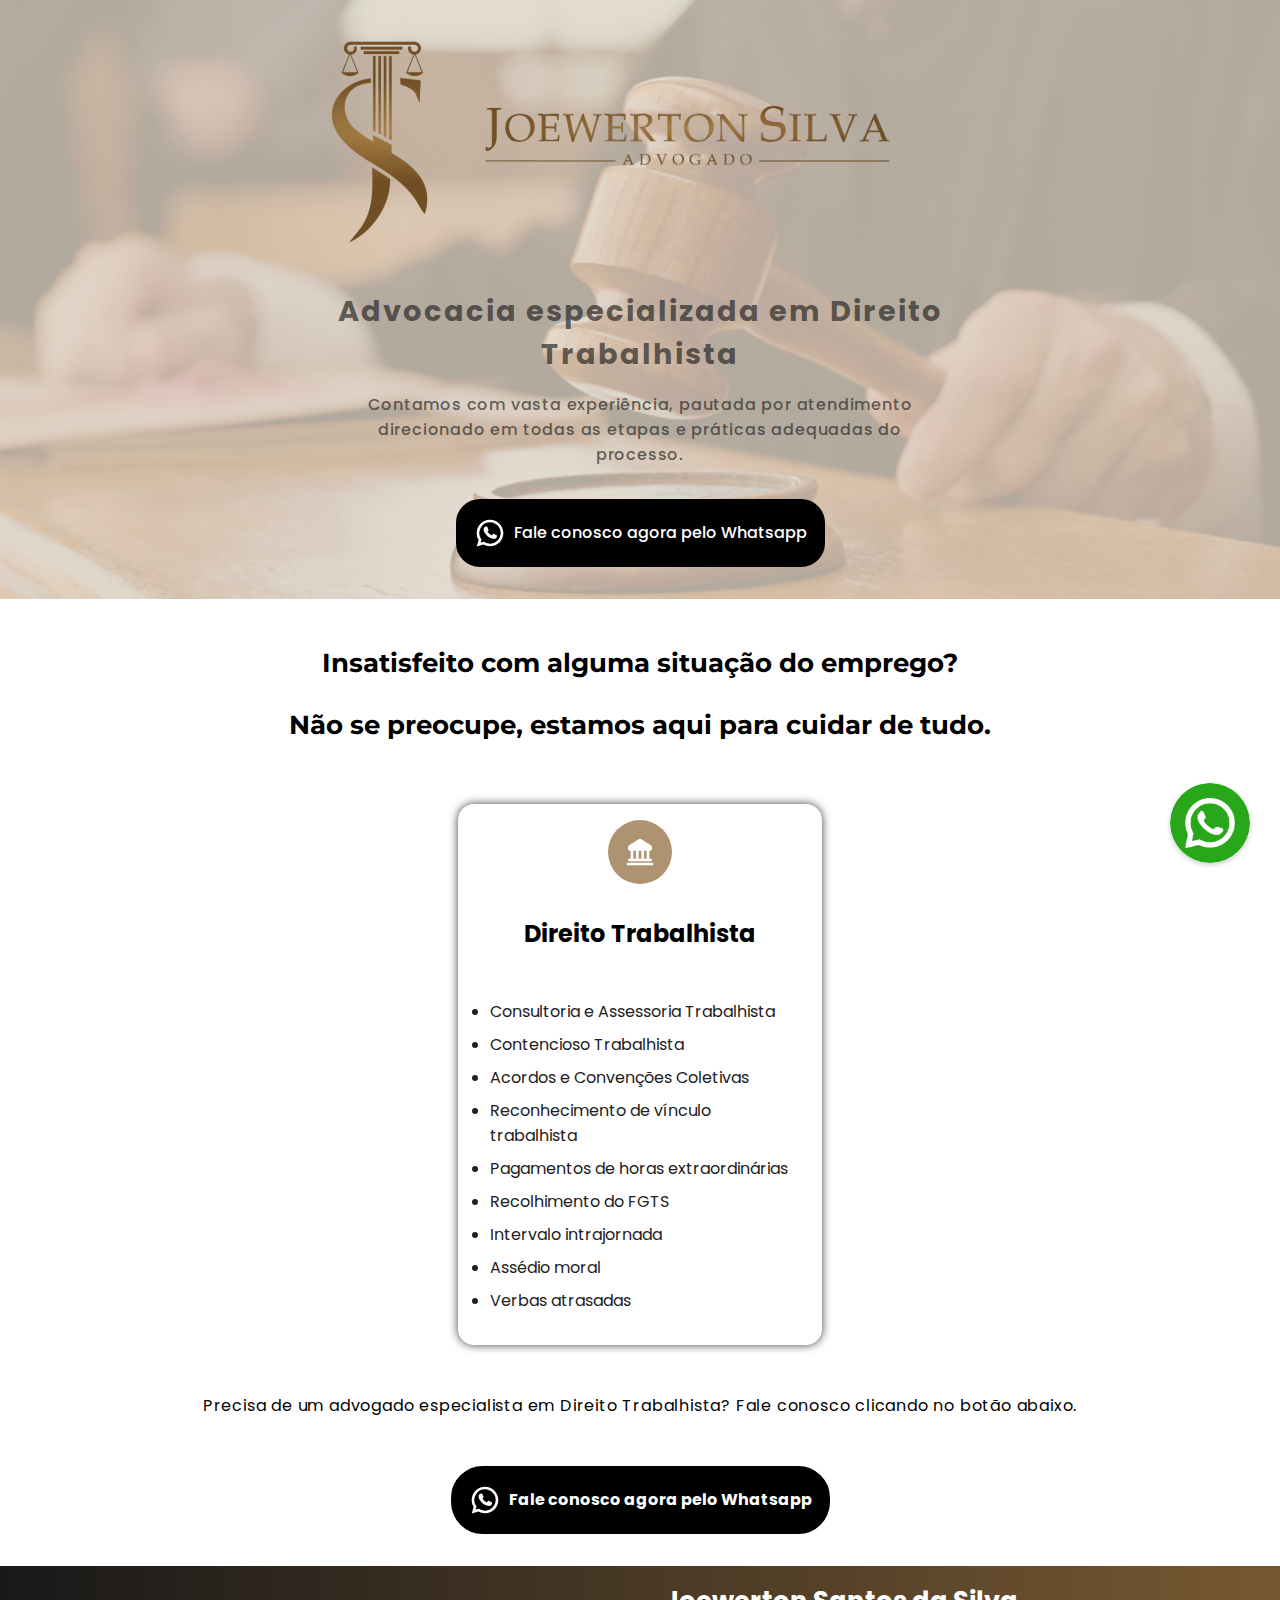
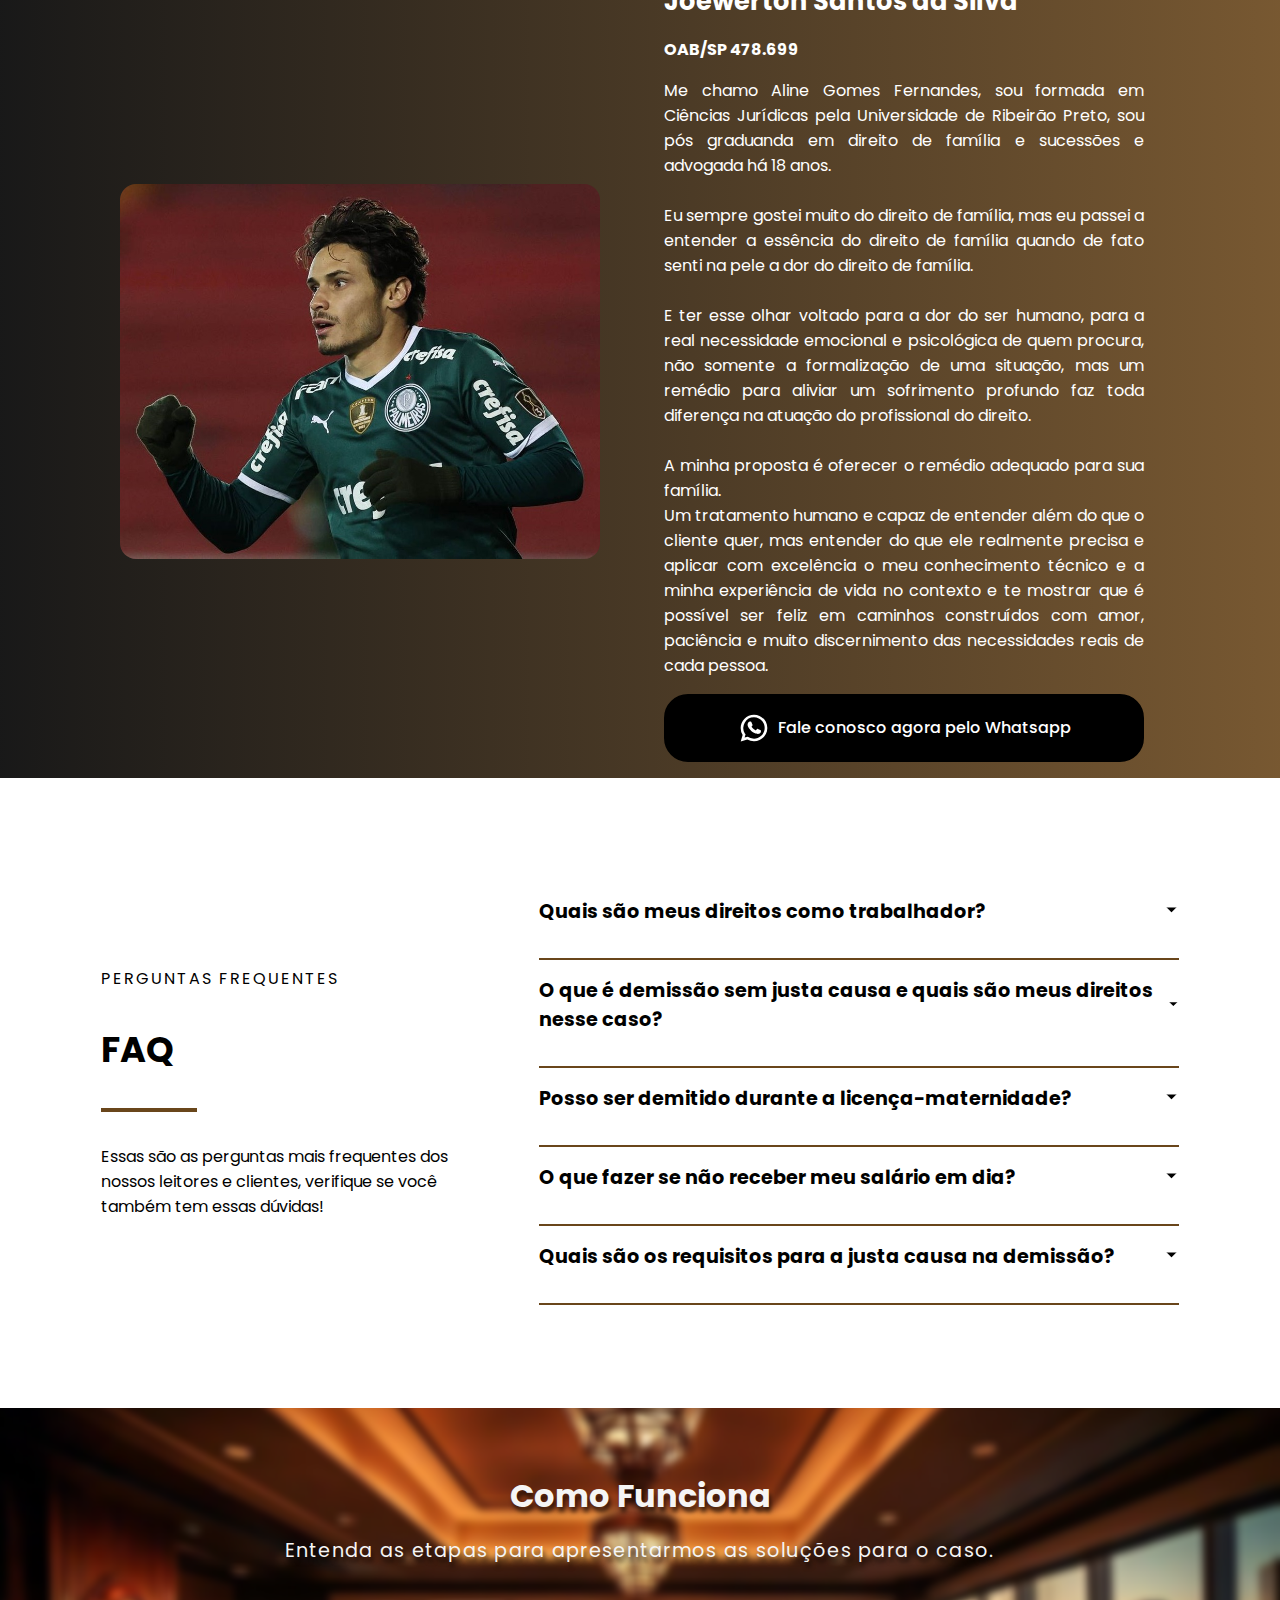
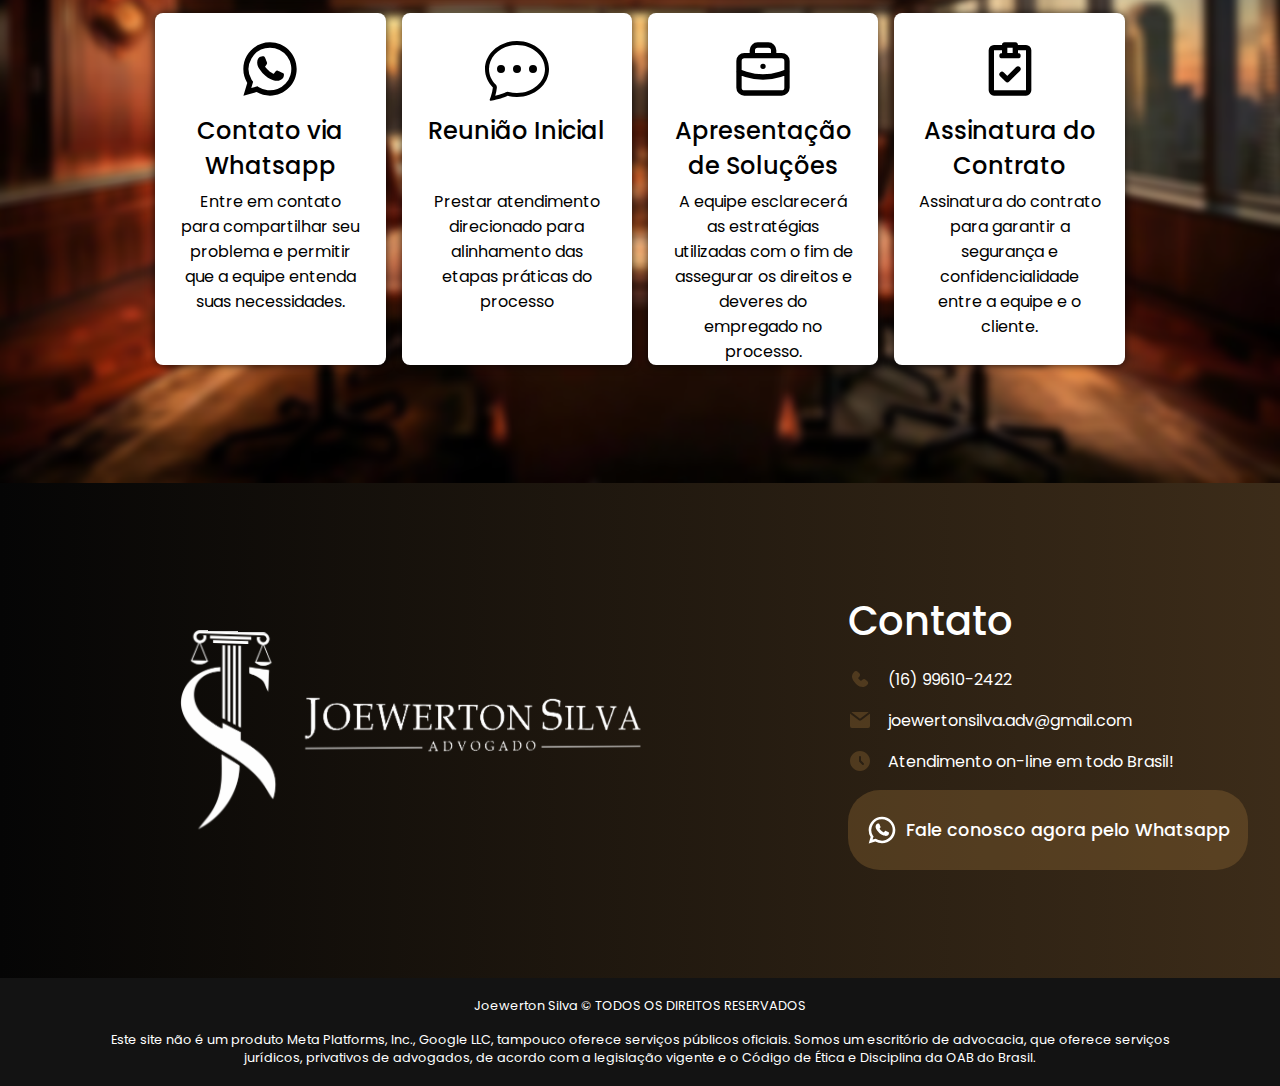
<file: public/civil/index.html>
<!DOCTYPE html>
<html lang="en">
  <head>
    <meta charset="UTF-8" />
    <meta name="viewport" content="width=device-width, initial-scale=1.0" />
    <title>Joewerton Silva</title>
    <link rel="stylesheet" href="assets/css/styles.css" />
  </head>
  <body>
    <header>
      <div class="container_title">
        <div class="img_title">
          <img class="imgg" src="assets/images/logo-m.png" alt="" />
        </div>
        <div style="z-index: 2" class="text_title">
          <h1 class="advocacia">
            Advocacia especializada em Direito Trabalhista
          </h1>
          <p class="p1">
            Contamos com vasta experiência, pautada por atendimento direcionado
            em todas as etapas e práticas adequadas do processo.
          </p>
        </div>

        <div class="button_title">
          <a
            href="https://wa.me/5516996102422?text=Ol%C3%A1%2C%20quero%20falar%20com%20o%20Dr.%20Joewerton%20Silva"
            class="botao-1"
          >
            <svg
              class="w-6 h-6 text-gray-800 dark:text-white"
              aria-hidden="true"
              xmlns="http://www.w3.org/2000/svg"
              width="32"
              height="32"
              fill="none"
              viewBox="0 0 24 24"
            >
              <path
                fill="currentColor"
                fill-rule="evenodd"
                d="M12 4a8 8 0 0 0-6.895 12.06l.569.718-.697 2.359 2.32-.648.379.243A8 8 0 1 0 12 4ZM2 12C2 6.477 6.477 2 12 2s10 4.477 10 10-4.477 10-10 10a9.96 9.96 0 0 1-5.016-1.347l-4.948 1.382 1.426-4.829-.006-.007-.033-.055A9.958 9.958 0 0 1 2 12Z"
                clip-rule="evenodd"
              />
              <path
                fill="currentColor"
                d="M16.735 13.492c-.038-.018-1.497-.736-1.756-.83a1.008 1.008 0 0 0-.34-.075c-.196 0-.362.098-.49.291-.146.217-.587.732-.723.886-.018.02-.042.045-.057.045-.013 0-.239-.093-.307-.123-1.564-.68-2.751-2.313-2.914-2.589-.023-.04-.024-.057-.024-.057.005-.021.058-.074.085-.101.08-.079.166-.182.249-.283l.117-.14c.121-.14.175-.25.237-.375l.033-.066a.68.68 0 0 0-.02-.64c-.034-.069-.65-1.555-.715-1.711-.158-.377-.366-.552-.655-.552-.027 0 0 0-.112.005-.137.005-.883.104-1.213.311-.35.22-.94.924-.94 2.16 0 1.112.705 2.162 1.008 2.561l.041.06c1.161 1.695 2.608 2.951 4.074 3.537 1.412.564 2.081.63 2.461.63.16 0 .288-.013.4-.024l.072-.007c.488-.043 1.56-.599 1.804-1.276.192-.534.243-1.117.115-1.329-.088-.144-.239-.216-.43-.308Z"
              />
            </svg>
            Fale conosco agora pelo Whatsapp
          </a>
        </div>
      </div>
    </header>

    <main>
      <section class="acting">
        <h2 class="acting-h1">
          Insatisfeito com alguma situação do emprego?<br /><br />
          Não se preocupe, estamos aqui para cuidar de tudo.
        </h2>

        <div class="acting_area">
          <div class="icon">
            <svg
              class="w-6 h-6 text-gray-800 dark:text-white"
              aria-hidden="true"
              xmlns="http://www.w3.org/2000/svg"
              width="32"
              height="32"
              fill="white"
              viewBox="0 0 24 24"
            >
              <path
                fill-rule="evenodd"
                d="M10.915 2.345a2 2 0 0 1 2.17 0l7 4.52A2 2 0 0 1 21 8.544V9.5a1.5 1.5 0 0 1-1.5 1.5H19v6h1a1 1 0 1 1 0 2H4a1 1 0 1 1 0-2h1v-6h-.5A1.5 1.5 0 0 1 3 9.5v-.955a2 2 0 0 1 .915-1.68l7-4.52ZM17 17v-6h-2v6h2Zm-6-6h2v6h-2v-6Zm-2 6v-6H7v6h2Z"
                clip-rule="evenodd"
              />
              <path d="M2 21a1 1 0 0 1 1-1h18a1 1 0 1 1 0 2H3a1 1 0 0 1-1-1Z" />
            </svg>
          </div>

          <h2>Direito Trabalhista</h2>
          <ul>
            <li>Consultoria e Assessoria Trabalhista</li>
            <li>Contencioso Trabalhista</li>
            <li>Acordos e Convenções Coletivas</li>
            <li>Reconhecimento de vínculo trabalhista</li>
            <li>Pagamentos de horas extraordinárias</li>
            <li>Recolhimento do FGTS</li>
            <li>Intervalo intrajornada</li>
            <li>Assédio moral</li>
            <li>Verbas atrasadas</li>
          </ul>
        </div>

        <p class="help">
          Precisa de um advogado especialista em Direito Trabalhista? Fale
          conosco clicando no botão abaixo.
        </p>
        <a
          href="https://wa.me/5516996102422?text=Ol%C3%A1%2C%20quero%20falar%20com%20o%20Dr.%20Joewerton%20Silva"
          class="botao-3"
        >
          <svg
            class="w-6 h-6 text-gray-800 dark:text-white"
            aria-hidden="true"
            xmlns="http://www.w3.org/2000/svg"
            width="32"
            height="32"
            fill="none"
            viewBox="0 0 24 24"
          >
            <path
              fill="currentColor"
              fill-rule="evenodd"
              d="M12 4a8 8 0 0 0-6.895 12.06l.569.718-.697 2.359 2.32-.648.379.243A8 8 0 1 0 12 4ZM2 12C2 6.477 6.477 2 12 2s10 4.477 10 10-4.477 10-10 10a9.96 9.96 0 0 1-5.016-1.347l-4.948 1.382 1.426-4.829-.006-.007-.033-.055A9.958 9.958 0 0 1 2 12Z"
              clip-rule="evenodd"
            />
            <path
              fill="currentColor"
              d="M16.735 13.492c-.038-.018-1.497-.736-1.756-.83a1.008 1.008 0 0 0-.34-.075c-.196 0-.362.098-.49.291-.146.217-.587.732-.723.886-.018.02-.042.045-.057.045-.013 0-.239-.093-.307-.123-1.564-.68-2.751-2.313-2.914-2.589-.023-.04-.024-.057-.024-.057.005-.021.058-.074.085-.101.08-.079.166-.182.249-.283l.117-.14c.121-.14.175-.25.237-.375l.033-.066a.68.68 0 0 0-.02-.64c-.034-.069-.65-1.555-.715-1.711-.158-.377-.366-.552-.655-.552-.027 0 0 0-.112.005-.137.005-.883.104-1.213.311-.35.22-.94.924-.94 2.16 0 1.112.705 2.162 1.008 2.561l.041.06c1.161 1.695 2.608 2.951 4.074 3.537 1.412.564 2.081.63 2.461.63.16 0 .288-.013.4-.024l.072-.007c.488-.043 1.56-.599 1.804-1.276.192-.534.243-1.117.115-1.329-.088-.144-.239-.216-.43-.308Z"
            />
          </svg>
          Fale conosco agora pelo Whatsapp
        </a>
      </section>

      <section class="attorney">
        <div class="attorney_img">
          <img src="assets/images/veigaa.jpg" alt="" />
        </div>
        <div class="attorney_text">
          <h1>Joewerton Santos da Silva</h1>
          <h3>OAB/SP 478.699</h3>
          <p>
            Me chamo Aline Gomes Fernandes, sou formada em Ciências Jurídicas
            pela Universidade de Ribeirão Preto, sou pós graduanda em direito de
            família e sucessões e advogada há 18 anos. <br />
            <br />
            Eu sempre gostei muito do direito de família, mas eu passei a
            entender a essência do direito de família quando de fato senti na
            pele a dor do direito de família. <br /><br />E ter esse olhar
            voltado para a dor do ser humano, para a real necessidade emocional
            e psicológica de quem procura, não somente a formalização de uma
            situação, mas um remédio para aliviar um sofrimento profundo faz
            toda diferença na atuação do profissional do direito. <br /><br />
            A minha proposta é oferecer o remédio adequado para sua família.
            <br />
            Um tratamento humano e capaz de entender além do que o cliente quer,
            mas entender do que ele realmente precisa e aplicar com excelência o
            meu conhecimento técnico e a minha experiência de vida no contexto e
            te mostrar que é possível ser feliz em caminhos construídos com
            amor, paciência e muito discernimento das necessidades reais de cada
            pessoa.
          </p>
          <div class="button_title">
            <a
              href="https://wa.me/5516996102422?text=Ol%C3%A1%2C%20quero%20falar%20com%20o%20Dr.%20Joewerton%20Silva"
              class="botao-1"
            >
              <svg
                class="w-6 h-6 text-gray-800 dark:text-white"
                aria-hidden="true"
                xmlns="http://www.w3.org/2000/svg"
                width="32"
                height="32"
                fill="none"
                viewBox="0 0 24 24"
              >
                <path
                  fill="currentColor"
                  fill-rule="evenodd"
                  d="M12 4a8 8 0 0 0-6.895 12.06l.569.718-.697 2.359 2.32-.648.379.243A8 8 0 1 0 12 4ZM2 12C2 6.477 6.477 2 12 2s10 4.477 10 10-4.477 10-10 10a9.96 9.96 0 0 1-5.016-1.347l-4.948 1.382 1.426-4.829-.006-.007-.033-.055A9.958 9.958 0 0 1 2 12Z"
                  clip-rule="evenodd"
                />
                <path
                  fill="currentColor"
                  d="M16.735 13.492c-.038-.018-1.497-.736-1.756-.83a1.008 1.008 0 0 0-.34-.075c-.196 0-.362.098-.49.291-.146.217-.587.732-.723.886-.018.02-.042.045-.057.045-.013 0-.239-.093-.307-.123-1.564-.68-2.751-2.313-2.914-2.589-.023-.04-.024-.057-.024-.057.005-.021.058-.074.085-.101.08-.079.166-.182.249-.283l.117-.14c.121-.14.175-.25.237-.375l.033-.066a.68.68 0 0 0-.02-.64c-.034-.069-.65-1.555-.715-1.711-.158-.377-.366-.552-.655-.552-.027 0 0 0-.112.005-.137.005-.883.104-1.213.311-.35.22-.94.924-.94 2.16 0 1.112.705 2.162 1.008 2.561l.041.06c1.161 1.695 2.608 2.951 4.074 3.537 1.412.564 2.081.63 2.461.63.16 0 .288-.013.4-.024l.072-.007c.488-.043 1.56-.599 1.804-1.276.192-.534.243-1.117.115-1.329-.088-.144-.239-.216-.43-.308Z"
                />
              </svg>
              Fale conosco agora pelo Whatsapp
            </a>
          </div>
        </div>
      </section>

      <section class="faq">
        <div class="container_faq">
          <div class="left_faq">
            <p class="perguntas">Perguntas frequentes</p>
            <h1 class="title-faq">FAQ</h1>
            <div class="bar"></div>
            <p>
              Essas são as perguntas mais frequentes dos nossos leitores e
              clientes, verifique se você também tem essas dúvidas!
            </p>
          </div>
          <div class="right_faq">
            <div class="faqq">
              <div class="question">
                <h3>Quais são meus direitos como trabalhador?</h3>
                <svg width="15" height="10" viewBox="0 0 42 25">
                  <path
                    d="M3 3L21 21L39 3"
                    stroke="white"
                    stroke-width="7"
                    stroke-linecap="round"
                  />
                </svg>
              </div>
              <div class="answer">
                <p>
                  Como trabalhador, você tem diversos direitos garantidos pela
                  Consolidação das Leis do Trabalho (CLT), incluindo: salário
                  justo, jornada de trabalho limitada (geralmente 44 horas
                  semanais), descanso semanal, férias anuais, 13º salário,
                  licença-maternidade e licença-paternidade, além de proteção
                  contra demissão sem justa causa.
                </p>
              </div>
            </div>
            <div class="faqq">
              <div class="question">
                <h3>
                  O que é demissão sem justa causa e quais são meus direitos
                  nesse caso?
                </h3>
                <svg width="15" height="10" viewBox="0 0 42 25">
                  <path
                    d="M3 3L21 21L39 3"
                    stroke="white"
                    stroke-width="7"
                    stroke-linecap="round"
                  />
                </svg>
              </div>
              <div class="answer">
                <p>
                  A demissão sem justa causa ocorre quando o empregador decide
                  encerrar o contrato de trabalho sem um motivo válido. Nesses
                  casos, você tem direito a receber: aviso prévio (trabalhado ou
                  indenizado), saldo de salário, férias proporcionais + 1/3, 13º
                  salário proporcional e a liberação do FGTS (Fundo de Garantia
                  do Tempo de Serviço) com a multa de 40%.
                </p>
              </div>
            </div>
            <div class="faqq">
              <div class="question">
                <h3>Posso ser demitido durante a licença-maternidade?</h3>
                <svg width="15" height="10" viewBox="0 0 42 25">
                  <path
                    d="M3 3L21 21L39 3"
                    stroke="white"
                    stroke-width="7"
                    stroke-linecap="round"
                  />
                </svg>
              </div>
              <div class="answer">
                <p>
                  Não, a demissão durante a licença-maternidade é ilegal. A
                  trabalhadora tem a proteção da estabilidade no emprego durante
                  toda a licença (que dura 120 dias) e, ainda, por cinco meses
                  após o retorno ao trabalho. Se a demissão ocorrer nesse
                  período, é possível buscar a reintegração ou a indenização por
                  danos morais.
                </p>
              </div>
            </div>
            <div class="faqq">
              <div class="question">
                <h3>O que fazer se não receber meu salário em dia?</h3>
                <svg width="15" height="10" viewBox="0 0 42 25">
                  <path
                    d="M3 3L21 21L39 3"
                    stroke="white"
                    stroke-width="7"
                    stroke-linecap="round"
                  />
                </svg>
              </div>
              <div class="answer">
                <p>
                  Se você não receber seu salário dentro do prazo, deve
                  primeiramente notificar o empregador formalmente,
                  preferencialmente por escrito. Se o problema persistir, você
                  pode recorrer ao sindicato da categoria ou, em última
                  instância, ingressar com uma ação na Justiça do Trabalho para
                  reivindicar os valores devidos, além de possíveis
                  indenizações.
                </p>
              </div>
            </div>
            <div class="faqq">
              <div class="question">
                <h3>Quais são os requisitos para a justa causa na demissão?</h3>
                <svg width="15" height="10" viewBox="0 0 42 25">
                  <path
                    d="M3 3L21 21L39 3"
                    stroke="white"
                    stroke-width="7"
                    stroke-linecap="round"
                  />
                </svg>
              </div>
              <div class="answer">
                <p>
                  A demissão por justa causa ocorre quando o empregado comete
                  uma falta grave, que pode incluir: atos de improbidade (como
                  roubo), insubordinação, abandono de emprego, lesões à honra ou
                  à reputação do empregador, entre outros. É importante que o
                  empregador comprove a falta e que siga o devido processo, como
                  a notificação ao empregado e a análise de cada caso, para
                  evitar possíveis contestação na Justiça.
                </p>
              </div>
            </div>
          </div>
        </div>
      </section>

      <section class="process">
        <div class="cont-process">
          <h2 class="process-title">Como Funciona</h2>

          <p class="process-text">
            Entenda as etapas para apresentarmos as soluções para o caso.
          </p>
        </div>
        <div class="process_cards">
          <div class="card_1">
            <svg
              class="w-6 h-6 text-gray-800 dark:text-white"
              aria-hidden="true"
              xmlns="http://www.w3.org/2000/svg"
              width="64"
              height="64"
              fill="none"
              viewBox="0 0 24 24"
            >
              <path
                fill="currentColor"
                fill-rule="evenodd"
                d="M12 4a8 8 0 0 0-6.895 12.06l.569.718-.697 2.359 2.32-.648.379.243A8 8 0 1 0 12 4ZM2 12C2 6.477 6.477 2 12 2s10 4.477 10 10-4.477 10-10 10a9.96 9.96 0 0 1-5.016-1.347l-4.948 1.382 1.426-4.829-.006-.007-.033-.055A9.958 9.958 0 0 1 2 12Z"
                clip-rule="evenodd"
              />
              <path
                fill="currentColor"
                d="M16.735 13.492c-.038-.018-1.497-.736-1.756-.83a1.008 1.008 0 0 0-.34-.075c-.196 0-.362.098-.49.291-.146.217-.587.732-.723.886-.018.02-.042.045-.057.045-.013 0-.239-.093-.307-.123-1.564-.68-2.751-2.313-2.914-2.589-.023-.04-.024-.057-.024-.057.005-.021.058-.074.085-.101.08-.079.166-.182.249-.283l.117-.14c.121-.14.175-.25.237-.375l.033-.066a.68.68 0 0 0-.02-.64c-.034-.069-.65-1.555-.715-1.711-.158-.377-.366-.552-.655-.552-.027 0 0 0-.112.005-.137.005-.883.104-1.213.311-.35.22-.94.924-.94 2.16 0 1.112.705 2.162 1.008 2.561l.041.06c1.161 1.695 2.608 2.951 4.074 3.537 1.412.564 2.081.63 2.461.63.16 0 .288-.013.4-.024l.072-.007c.488-.043 1.56-.599 1.804-1.276.192-.534.243-1.117.115-1.329-.088-.144-.239-.216-.43-.308Z"
              />
            </svg>

            <h2 class="title-card">Contato via Whatsapp</h2>
            <p class="text-card">
              Entre em contato para compartilhar seu problema e permitir que a
              equipe entenda suas necessidades.
            </p>
          </div>
          <div class="card_2">
            <svg
              xmlns="http://www.w3.org/2000/svg"
              width="64"
              height="64"
              fill="currentColor"
              class="bi bi-chat-dots"
              viewBox="0 0 16 16"
            >
              <path
                d="M5 8a1 1 0 1 1-2 0 1 1 0 0 1 2 0m4 0a1 1 0 1 1-2 0 1 1 0 0 1 2 0m3 1a1 1 0 1 0 0-2 1 1 0 0 0 0 2"
              />
              <path
                d="m2.165 15.803.02-.004c1.83-.363 2.948-.842 3.468-1.105A9 9 0 0 0 8 15c4.418 0 8-3.134 8-7s-3.582-7-8-7-8 3.134-8 7c0 1.76.743 3.37 1.97 4.6a10.4 10.4 0 0 1-.524 2.318l-.003.011a11 11 0 0 1-.244.637c-.079.186.074.394.273.362a22 22 0 0 0 .693-.125m.8-3.108a1 1 0 0 0-.287-.801C1.618 10.83 1 9.468 1 8c0-3.192 3.004-6 7-6s7 2.808 7 6-3.004 6-7 6a8 8 0 0 1-2.088-.272 1 1 0 0 0-.711.074c-.387.196-1.24.57-2.634.893a11 11 0 0 0 .398-2"
              />
            </svg>

            <h2 class="title-card">Reunião Inicial</h2>
            <p class="text-card">
              Prestar atendimento direcionado para alinhamento das etapas
              práticas do processo
            </p>
          </div>
          <div class="card_3">
            <svg
              class="w-6 h-6 text-gray-800 dark:text-white"
              aria-hidden="true"
              xmlns="http://www.w3.org/2000/svg"
              width="64"
              height="64"
              fill="none"
              viewBox="0 0 24 24"
            >
              <path
                stroke="currentColor"
                stroke-linecap="round"
                stroke-linejoin="round"
                stroke-width="2"
                d="M8 7H5a2 2 0 0 0-2 2v4m5-6h8M8 7V5a2 2 0 0 1 2-2h4a2 2 0 0 1 2 2v2m0 0h3a2 2 0 0 1 2 2v4m0 0v6a2 2 0 0 1-2 2H5a2 2 0 0 1-2-2v-6m18 0s-4 2-9 2-9-2-9-2m9-2h.01"
              />
            </svg>

            <h2 class="title-card">Apresentação de Soluções</h2>
            <p class="text-card">
              A equipe esclarecerá as estratégias utilizadas com o fim de
              assegurar os direitos e deveres do empregado no processo.
            </p>
          </div>
          <div class="card_4">
            <svg
              class="w-6 h-6 text-gray-800 dark:text-white"
              aria-hidden="true"
              xmlns="http://www.w3.org/2000/svg"
              width="64"
              height="64"
              fill="none"
              viewBox="0 0 24 24"
            >
              <path
                stroke="currentColor"
                stroke-linecap="round"
                stroke-linejoin="round"
                stroke-width="2"
                d="M15 4h3a1 1 0 0 1 1 1v15a1 1 0 0 1-1 1H6a1 1 0 0 1-1-1V5a1 1 0 0 1 1-1h3m0 3h6m-6 7 2 2 4-4m-5-9v4h4V3h-4Z"
              />
            </svg>

            <h2 class="title-card">Assinatura do Contrato</h2>
            <p class="text-card">
              Assinatura do contrato para garantir a segurança e
              confidencialidade entre a equipe e o cliente.
            </p>
          </div>
        </div>
      </section>

      <section class="contact">
        <div class="cont-logo">
          <img src="assets/images/logo-white.png" class="logo3d" alt="" />
        </div>
        <div class="container_contact">
          <h1>Contato</h1>
          <div class="cont-info">
            <svg
              class="w-6 h-6 text-gray-800 dark:text-white"
              aria-hidden="true"
              xmlns="http://www.w3.org/2000/svg"
              width="24"
              height="24"
              fill="rgba(138, 101, 51, 0.4)"
              viewBox="0 0 24 24"
            >
              <path
                d="M7.978 4a2.553 2.553 0 0 0-1.926.877C4.233 6.7 3.699 8.751 4.153 10.814c.44 1.995 1.778 3.893 3.456 5.572 1.68 1.679 3.577 3.018 5.57 3.459 2.062.456 4.115-.073 5.94-1.885a2.556 2.556 0 0 0 .001-3.861l-1.21-1.21a2.689 2.689 0 0 0-3.802 0l-.617.618a.806.806 0 0 1-1.14 0l-1.854-1.855a.807.807 0 0 1 0-1.14l.618-.62a2.692 2.692 0 0 0 0-3.803l-1.21-1.211A2.555 2.555 0 0 0 7.978 4Z"
              />
            </svg>

            <a href="tel:+5516996102422" class="acontact">(16) 99610-2422</a>
          </div>
          <div class="cont-info">
            <svg
              class="w-6 h-6 text-gray-800 dark:text-white"
              aria-hidden="true"
              xmlns="http://www.w3.org/2000/svg"
              width="24"
              height="24"
              fill="rgba(138, 101, 51, 0.4)"
              viewBox="0 0 24 24"
            >
              <path
                d="M2.038 5.61A2.01 2.01 0 0 0 2 6v12a2 2 0 0 0 2 2h16a2 2 0 0 0 2-2V6c0-.12-.01-.238-.03-.352l-.866.65-7.89 6.032a2 2 0 0 1-2.429 0L2.884 6.288l-.846-.677Z"
              />
              <path
                d="M20.677 4.117A1.996 1.996 0 0 0 20 4H4c-.225 0-.44.037-.642.105l.758.607L12 10.742 19.9 4.7l.777-.583Z"
              />
            </svg>

            <a href="mailto:joewertonsilva.adv@gmail.com" class="acontact"
              >joewertonsilva.adv@gmail.com</a
            >
          </div>

          <div class="cont-info">
            <svg
              class="w-6 h-6 text-gray-800 dark:text-white"
              aria-hidden="true"
              xmlns="http://www.w3.org/2000/svg"
              width="24"
              height="24"
              fill="rgba(138, 101, 51, 0.4)"
              viewBox="0 0 24 24"
            >
              <path
                fill-rule="evenodd"
                d="M2 12C2 6.477 6.477 2 12 2s10 4.477 10 10-4.477 10-10 10S2 17.523 2 12Zm11-4a1 1 0 1 0-2 0v4a1 1 0 0 0 .293.707l3 3a1 1 0 0 0 1.414-1.414L13 11.586V8Z"
                clip-rule="evenodd"
              />
            </svg>

            <p>Atendimento on-line em todo Brasil!</p>
          </div>

          <a
            href="https://wa.me/5516996102422?text=Ol%C3%A1%2C%20quero%20falar%20com%20o%20Dr.%20Joewerton%20Silva"
            class="botao-2"
          >
            <svg
              class="w-6 h-6 text-gray-800 dark:text-white"
              aria-hidden="true"
              xmlns="http://www.w3.org/2000/svg"
              width="32"
              height="32"
              fill="none"
              viewBox="0 0 24 24"
            >
              <path
                fill="currentColor"
                fill-rule="evenodd"
                d="M12 4a8 8 0 0 0-6.895 12.06l.569.718-.697 2.359 2.32-.648.379.243A8 8 0 1 0 12 4ZM2 12C2 6.477 6.477 2 12 2s10 4.477 10 10-4.477 10-10 10a9.96 9.96 0 0 1-5.016-1.347l-4.948 1.382 1.426-4.829-.006-.007-.033-.055A9.958 9.958 0 0 1 2 12Z"
                clip-rule="evenodd"
              />
              <path
                fill="currentColor"
                d="M16.735 13.492c-.038-.018-1.497-.736-1.756-.83a1.008 1.008 0 0 0-.34-.075c-.196 0-.362.098-.49.291-.146.217-.587.732-.723.886-.018.02-.042.045-.057.045-.013 0-.239-.093-.307-.123-1.564-.68-2.751-2.313-2.914-2.589-.023-.04-.024-.057-.024-.057.005-.021.058-.074.085-.101.08-.079.166-.182.249-.283l.117-.14c.121-.14.175-.25.237-.375l.033-.066a.68.68 0 0 0-.02-.64c-.034-.069-.65-1.555-.715-1.711-.158-.377-.366-.552-.655-.552-.027 0 0 0-.112.005-.137.005-.883.104-1.213.311-.35.22-.94.924-.94 2.16 0 1.112.705 2.162 1.008 2.561l.041.06c1.161 1.695 2.608 2.951 4.074 3.537 1.412.564 2.081.63 2.461.63.16 0 .288-.013.4-.024l.072-.007c.488-.043 1.56-.599 1.804-1.276.192-.534.243-1.117.115-1.329-.088-.144-.239-.216-.43-.308Z"
              />
            </svg>
            Fale conosco agora pelo Whatsapp
          </a>
        </div>
      </section>

      <footer>
        <p>Joewerton Silva © TODOS OS DIREITOS RESERVADOS</p>
        <p>
          Este site não é um produto Meta Platforms, Inc., Google LLC, tampouco
          oferece serviços públicos oficiais. Somos um escritório de advocacia,
          que oferece serviços jurídicos, privativos de advogados, de acordo com
          a legislação vigente e o Código de Ética e Disciplina da OAB do
          Brasil.
        </p>
      </footer>
    </main>

    <a
      href="https://wa.me/5516996102422?text=Ol%C3%A1%2C%20quero%20falar%20com%20o%20Dr.%20Joewerton%20Silva"
      class="whatsapp-button"
      target="_blank"
    >
      <img src="assets/images/whatsapp2.png" alt="WhatsApp" />
    </a>

    <script>
      document.querySelectorAll(".faqq").forEach((faqq) => {
        faqq.addEventListener("click", () => {
          faqq.classList.toggle("active");
        });
      });
    </script>
  </body>
</html>
</file>
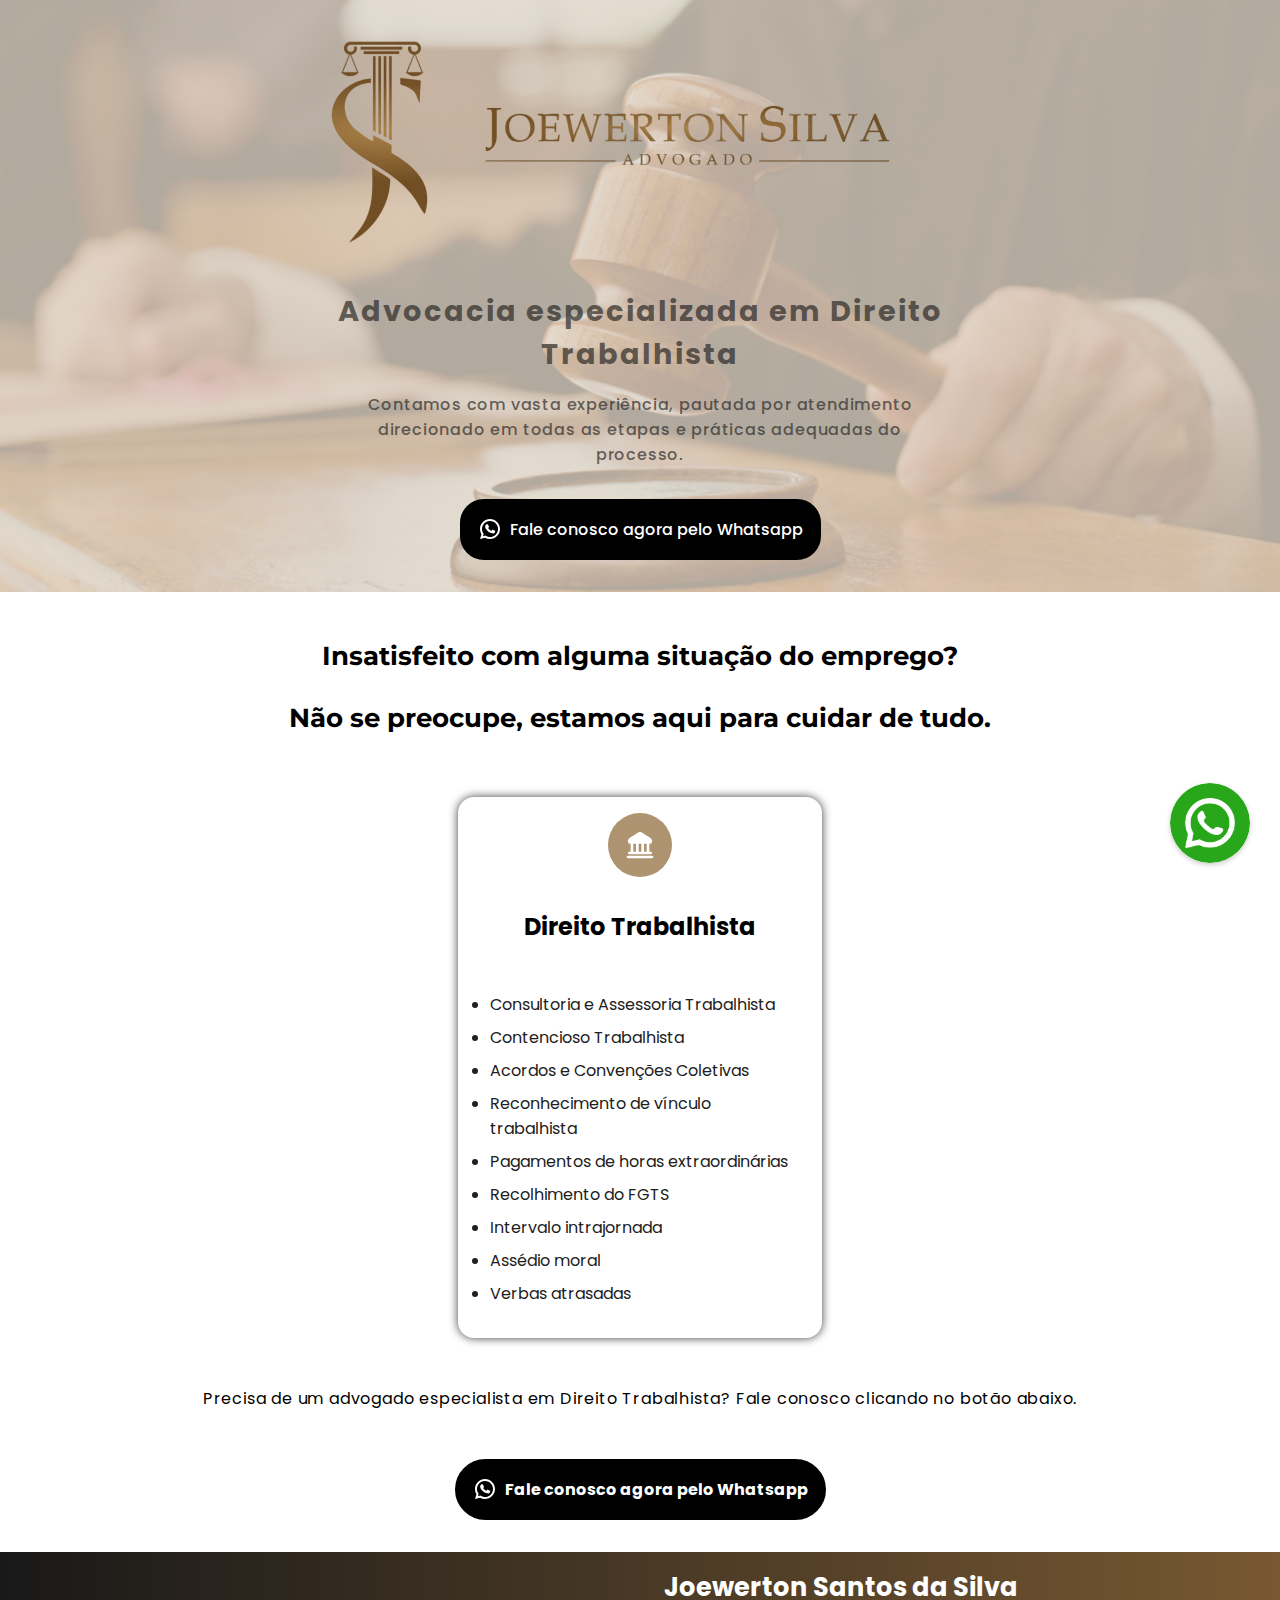
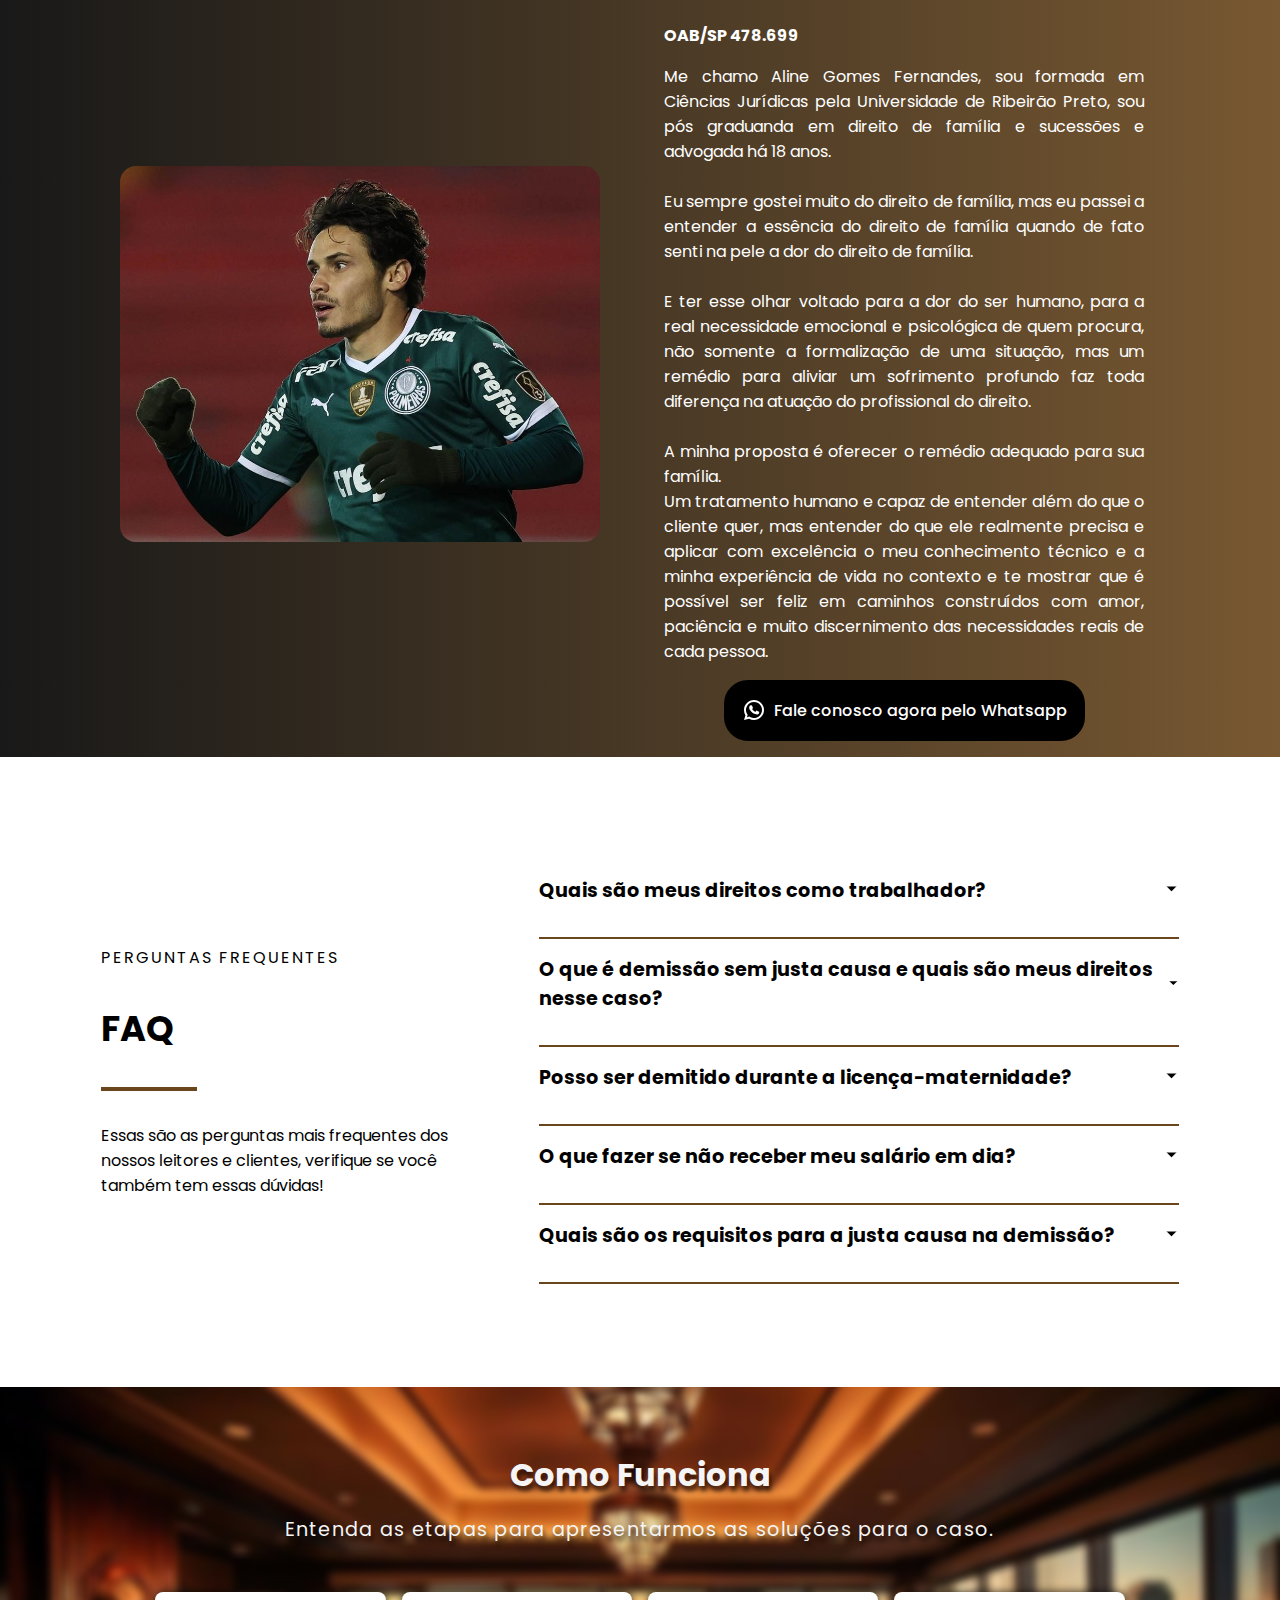
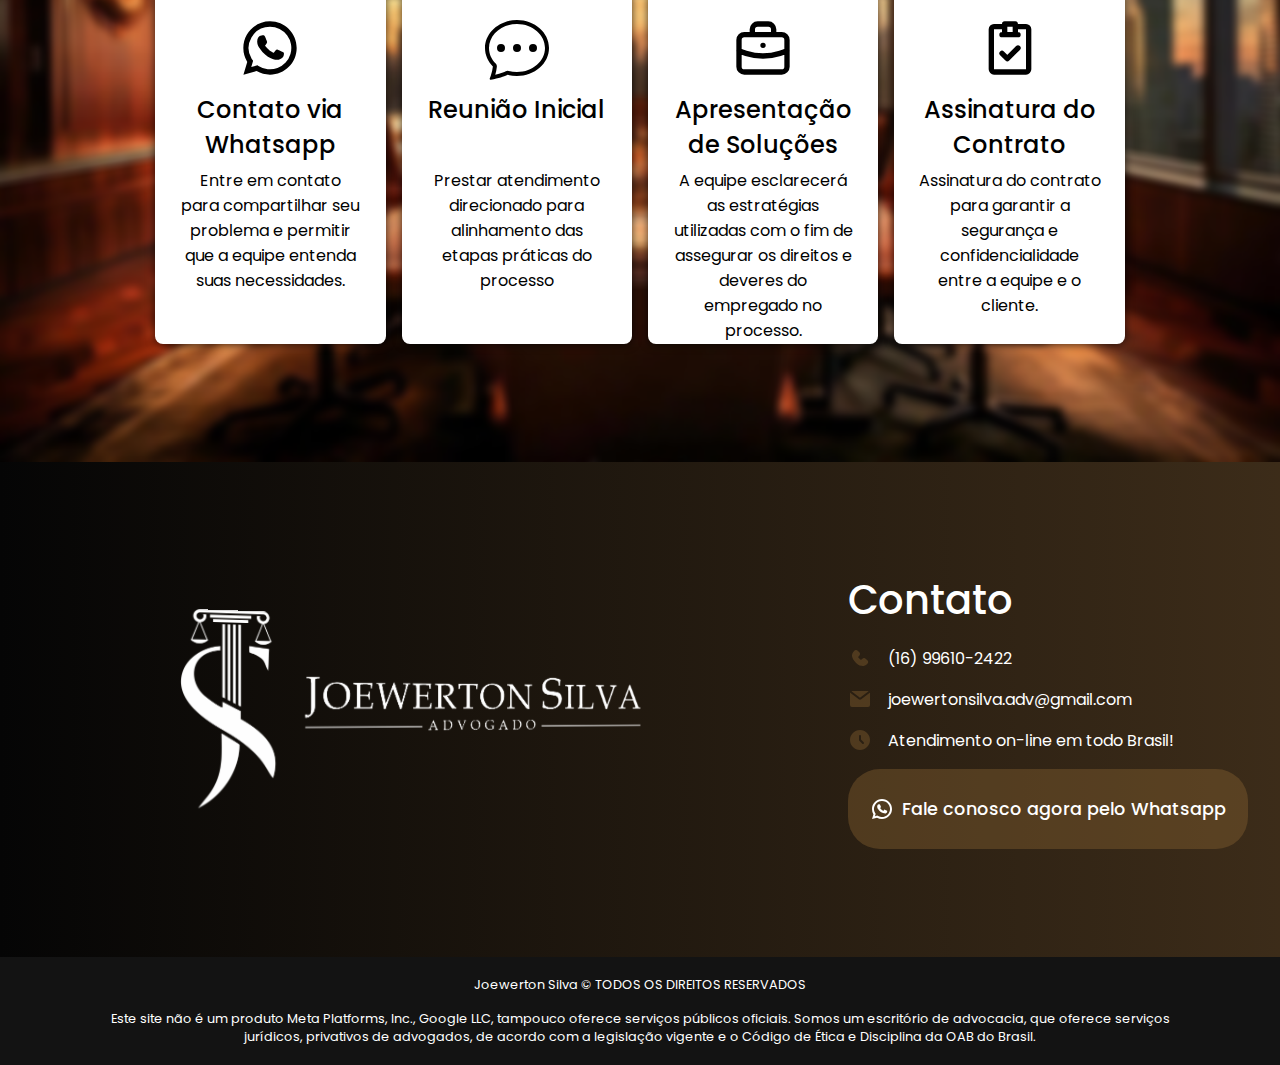
<file: public/consumo/index.html>
<!DOCTYPE html>
<html lang="en">
  <head>
    <meta charset="UTF-8" />
    <meta name="viewport" content="width=device-width, initial-scale=1.0" />
    <title>Joewerton Silva</title>
    <link rel="stylesheet" href="assets/css/styles.css" />
  </head>
  <body>
    <header>
      <div class="container_title">
        <div class="img_title">
          <img class="imgg" src="assets/images/logo-m.png" alt="" />
        </div>
        <div style="z-index: 2" class="text_title">
          <h1 class="advocacia">
            Advocacia especializada em Direito Trabalhista
          </h1>
          <p class="p1">
            Contamos com vasta experiência, pautada por atendimento direcionado
            em todas as etapas e práticas adequadas do processo.
          </p>
        </div>

        <div class="button_title">
          <a
            href="https://wa.me/5516996102422?text=Ol%C3%A1%2C%20quero%20falar%20com%20o%20Dr.%20Joewerton%20Silva"
            class="botao-1"
          >
            <svg
              class="w-6 h-6 text-gray-800 dark:text-white"
              aria-hidden="true"
              xmlns="http://www.w3.org/2000/svg"
              width="24"
              height="24"
              fill="none"
              viewBox="0 0 24 24"
            >
              <path
                fill="currentColor"
                fill-rule="evenodd"
                d="M12 4a8 8 0 0 0-6.895 12.06l.569.718-.697 2.359 2.32-.648.379.243A8 8 0 1 0 12 4ZM2 12C2 6.477 6.477 2 12 2s10 4.477 10 10-4.477 10-10 10a9.96 9.96 0 0 1-5.016-1.347l-4.948 1.382 1.426-4.829-.006-.007-.033-.055A9.958 9.958 0 0 1 2 12Z"
                clip-rule="evenodd"
              />
              <path
                fill="currentColor"
                d="M16.735 13.492c-.038-.018-1.497-.736-1.756-.83a1.008 1.008 0 0 0-.34-.075c-.196 0-.362.098-.49.291-.146.217-.587.732-.723.886-.018.02-.042.045-.057.045-.013 0-.239-.093-.307-.123-1.564-.68-2.751-2.313-2.914-2.589-.023-.04-.024-.057-.024-.057.005-.021.058-.074.085-.101.08-.079.166-.182.249-.283l.117-.14c.121-.14.175-.25.237-.375l.033-.066a.68.68 0 0 0-.02-.64c-.034-.069-.65-1.555-.715-1.711-.158-.377-.366-.552-.655-.552-.027 0 0 0-.112.005-.137.005-.883.104-1.213.311-.35.22-.94.924-.94 2.16 0 1.112.705 2.162 1.008 2.561l.041.06c1.161 1.695 2.608 2.951 4.074 3.537 1.412.564 2.081.63 2.461.63.16 0 .288-.013.4-.024l.072-.007c.488-.043 1.56-.599 1.804-1.276.192-.534.243-1.117.115-1.329-.088-.144-.239-.216-.43-.308Z"
              />
            </svg>
            Fale conosco agora pelo Whatsapp
          </a>
        </div>
      </div>
    </header>

    <main>
      <section class="acting">
        <h2 class="acting-h1">
          Insatisfeito com alguma situação do emprego?<br /><br />
          Não se preocupe, estamos aqui para cuidar de tudo.
        </h2>

        <div class="acting_area">
          <div class="icon">
            <svg
              class="w-6 h-6 text-gray-800 dark:text-white"
              aria-hidden="true"
              xmlns="http://www.w3.org/2000/svg"
              width="32"
              height="32"
              fill="white"
              viewBox="0 0 24 24"
            >
              <path
                fill-rule="evenodd"
                d="M10.915 2.345a2 2 0 0 1 2.17 0l7 4.52A2 2 0 0 1 21 8.544V9.5a1.5 1.5 0 0 1-1.5 1.5H19v6h1a1 1 0 1 1 0 2H4a1 1 0 1 1 0-2h1v-6h-.5A1.5 1.5 0 0 1 3 9.5v-.955a2 2 0 0 1 .915-1.68l7-4.52ZM17 17v-6h-2v6h2Zm-6-6h2v6h-2v-6Zm-2 6v-6H7v6h2Z"
                clip-rule="evenodd"
              />
              <path d="M2 21a1 1 0 0 1 1-1h18a1 1 0 1 1 0 2H3a1 1 0 0 1-1-1Z" />
            </svg>
          </div>

          <h2>Direito Trabalhista</h2>
          <ul>
            <li>Consultoria e Assessoria Trabalhista</li>
            <li>Contencioso Trabalhista</li>
            <li>Acordos e Convenções Coletivas</li>
            <li>Reconhecimento de vínculo trabalhista</li>
            <li>Pagamentos de horas extraordinárias</li>
            <li>Recolhimento do FGTS</li>
            <li>Intervalo intrajornada</li>
            <li>Assédio moral</li>
            <li>Verbas atrasadas</li>
          </ul>
        </div>

        <p class="help">
          Precisa de um advogado especialista em Direito Trabalhista? Fale
          conosco clicando no botão abaixo.
        </p>
        <a
          href="https://wa.me/5516996102422?text=Ol%C3%A1%2C%20quero%20falar%20com%20o%20Dr.%20Joewerton%20Silva"
          class="botao-3"
        >
          <svg
            class="w-6 h-6 text-gray-800 dark:text-white"
            aria-hidden="true"
            xmlns="http://www.w3.org/2000/svg"
            width="24"
            height="24"
            fill="none"
            viewBox="0 0 24 24"
          >
            <path
              fill="currentColor"
              fill-rule="evenodd"
              d="M12 4a8 8 0 0 0-6.895 12.06l.569.718-.697 2.359 2.32-.648.379.243A8 8 0 1 0 12 4ZM2 12C2 6.477 6.477 2 12 2s10 4.477 10 10-4.477 10-10 10a9.96 9.96 0 0 1-5.016-1.347l-4.948 1.382 1.426-4.829-.006-.007-.033-.055A9.958 9.958 0 0 1 2 12Z"
              clip-rule="evenodd"
            />
            <path
              fill="currentColor"
              d="M16.735 13.492c-.038-.018-1.497-.736-1.756-.83a1.008 1.008 0 0 0-.34-.075c-.196 0-.362.098-.49.291-.146.217-.587.732-.723.886-.018.02-.042.045-.057.045-.013 0-.239-.093-.307-.123-1.564-.68-2.751-2.313-2.914-2.589-.023-.04-.024-.057-.024-.057.005-.021.058-.074.085-.101.08-.079.166-.182.249-.283l.117-.14c.121-.14.175-.25.237-.375l.033-.066a.68.68 0 0 0-.02-.64c-.034-.069-.65-1.555-.715-1.711-.158-.377-.366-.552-.655-.552-.027 0 0 0-.112.005-.137.005-.883.104-1.213.311-.35.22-.94.924-.94 2.16 0 1.112.705 2.162 1.008 2.561l.041.06c1.161 1.695 2.608 2.951 4.074 3.537 1.412.564 2.081.63 2.461.63.16 0 .288-.013.4-.024l.072-.007c.488-.043 1.56-.599 1.804-1.276.192-.534.243-1.117.115-1.329-.088-.144-.239-.216-.43-.308Z"
            />
          </svg>
          Fale conosco agora pelo Whatsapp
        </a>
      </section>

      <section class="attorney">
        <div class="attorney_img">
          <img src="assets/images/veigaa.jpg" alt="" />
        </div>
        <div class="attorney_text">
          <h1>Joewerton Santos da Silva</h1>
          <h3>OAB/SP 478.699</h3>
          <p>
            Me chamo Aline Gomes Fernandes, sou formada em Ciências Jurídicas
            pela Universidade de Ribeirão Preto, sou pós graduanda em direito de
            família e sucessões e advogada há 18 anos. <br />
            <br />
            Eu sempre gostei muito do direito de família, mas eu passei a
            entender a essência do direito de família quando de fato senti na
            pele a dor do direito de família. <br /><br />E ter esse olhar
            voltado para a dor do ser humano, para a real necessidade emocional
            e psicológica de quem procura, não somente a formalização de uma
            situação, mas um remédio para aliviar um sofrimento profundo faz
            toda diferença na atuação do profissional do direito. <br /><br />
            A minha proposta é oferecer o remédio adequado para sua família.
            <br />
            Um tratamento humano e capaz de entender além do que o cliente quer,
            mas entender do que ele realmente precisa e aplicar com excelência o
            meu conhecimento técnico e a minha experiência de vida no contexto e
            te mostrar que é possível ser feliz em caminhos construídos com
            amor, paciência e muito discernimento das necessidades reais de cada
            pessoa.
          </p>

          <a
            href="https://wa.me/5516996102422?text=Ol%C3%A1%2C%20quero%20falar%20com%20o%20Dr.%20Joewerton%20Silva"
            class="botao-1"
          >
            <svg
              class="w-6 h-6 text-gray-800 dark:text-white"
              aria-hidden="true"
              xmlns="http://www.w3.org/2000/svg"
              width="24"
              height="24"
              fill="none"
              viewBox="0 0 24 24"
            >
              <path
                fill="currentColor"
                fill-rule="evenodd"
                d="M12 4a8 8 0 0 0-6.895 12.06l.569.718-.697 2.359 2.32-.648.379.243A8 8 0 1 0 12 4ZM2 12C2 6.477 6.477 2 12 2s10 4.477 10 10-4.477 10-10 10a9.96 9.96 0 0 1-5.016-1.347l-4.948 1.382 1.426-4.829-.006-.007-.033-.055A9.958 9.958 0 0 1 2 12Z"
                clip-rule="evenodd"
              />
              <path
                fill="currentColor"
                d="M16.735 13.492c-.038-.018-1.497-.736-1.756-.83a1.008 1.008 0 0 0-.34-.075c-.196 0-.362.098-.49.291-.146.217-.587.732-.723.886-.018.02-.042.045-.057.045-.013 0-.239-.093-.307-.123-1.564-.68-2.751-2.313-2.914-2.589-.023-.04-.024-.057-.024-.057.005-.021.058-.074.085-.101.08-.079.166-.182.249-.283l.117-.14c.121-.14.175-.25.237-.375l.033-.066a.68.68 0 0 0-.02-.64c-.034-.069-.65-1.555-.715-1.711-.158-.377-.366-.552-.655-.552-.027 0 0 0-.112.005-.137.005-.883.104-1.213.311-.35.22-.94.924-.94 2.16 0 1.112.705 2.162 1.008 2.561l.041.06c1.161 1.695 2.608 2.951 4.074 3.537 1.412.564 2.081.63 2.461.63.16 0 .288-.013.4-.024l.072-.007c.488-.043 1.56-.599 1.804-1.276.192-.534.243-1.117.115-1.329-.088-.144-.239-.216-.43-.308Z"
              />
            </svg>
            Fale conosco agora pelo Whatsapp
          </a>
        </div>
      </section>

      <section class="faq">
        <div class="container_faq">
          <div class="left_faq">
            <p class="perguntas">Perguntas frequentes</p>
            <h1 class="title-faq">FAQ</h1>
            <div class="bar"></div>
            <p>
              Essas são as perguntas mais frequentes dos nossos leitores e
              clientes, verifique se você também tem essas dúvidas!
            </p>
          </div>
          <div class="right_faq">
            <div class="faqq">
              <div class="question">
                <h3>Quais são meus direitos como trabalhador?</h3>
                <svg width="15" height="10" viewBox="0 0 42 25">
                  <path
                    d="M3 3L21 21L39 3"
                    stroke="white"
                    stroke-width="7"
                    stroke-linecap="round"
                  />
                </svg>
              </div>
              <div class="answer">
                <p>
                  Como trabalhador, você tem diversos direitos garantidos pela
                  Consolidação das Leis do Trabalho (CLT), incluindo: salário
                  justo, jornada de trabalho limitada (geralmente 44 horas
                  semanais), descanso semanal, férias anuais, 13º salário,
                  licença-maternidade e licença-paternidade, além de proteção
                  contra demissão sem justa causa.
                </p>
              </div>
            </div>
            <div class="faqq">
              <div class="question">
                <h3>
                  O que é demissão sem justa causa e quais são meus direitos
                  nesse caso?
                </h3>
                <svg width="15" height="10" viewBox="0 0 42 25">
                  <path
                    d="M3 3L21 21L39 3"
                    stroke="white"
                    stroke-width="7"
                    stroke-linecap="round"
                  />
                </svg>
              </div>
              <div class="answer">
                <p>
                  A demissão sem justa causa ocorre quando o empregador decide
                  encerrar o contrato de trabalho sem um motivo válido. Nesses
                  casos, você tem direito a receber: aviso prévio (trabalhado ou
                  indenizado), saldo de salário, férias proporcionais + 1/3, 13º
                  salário proporcional e a liberação do FGTS (Fundo de Garantia
                  do Tempo de Serviço) com a multa de 40%.
                </p>
              </div>
            </div>
            <div class="faqq">
              <div class="question">
                <h3>Posso ser demitido durante a licença-maternidade?</h3>
                <svg width="15" height="10" viewBox="0 0 42 25">
                  <path
                    d="M3 3L21 21L39 3"
                    stroke="white"
                    stroke-width="7"
                    stroke-linecap="round"
                  />
                </svg>
              </div>
              <div class="answer">
                <p>
                  Não, a demissão durante a licença-maternidade é ilegal. A
                  trabalhadora tem a proteção da estabilidade no emprego durante
                  toda a licença (que dura 120 dias) e, ainda, por cinco meses
                  após o retorno ao trabalho. Se a demissão ocorrer nesse
                  período, é possível buscar a reintegração ou a indenização por
                  danos morais.
                </p>
              </div>
            </div>
            <div class="faqq">
              <div class="question">
                <h3>O que fazer se não receber meu salário em dia?</h3>
                <svg width="15" height="10" viewBox="0 0 42 25">
                  <path
                    d="M3 3L21 21L39 3"
                    stroke="white"
                    stroke-width="7"
                    stroke-linecap="round"
                  />
                </svg>
              </div>
              <div class="answer">
                <p>
                  Se você não receber seu salário dentro do prazo, deve
                  primeiramente notificar o empregador formalmente,
                  preferencialmente por escrito. Se o problema persistir, você
                  pode recorrer ao sindicato da categoria ou, em última
                  instância, ingressar com uma ação na Justiça do Trabalho para
                  reivindicar os valores devidos, além de possíveis
                  indenizações.
                </p>
              </div>
            </div>
            <div class="faqq">
              <div class="question">
                <h3>Quais são os requisitos para a justa causa na demissão?</h3>
                <svg width="15" height="10" viewBox="0 0 42 25">
                  <path
                    d="M3 3L21 21L39 3"
                    stroke="white"
                    stroke-width="7"
                    stroke-linecap="round"
                  />
                </svg>
              </div>
              <div class="answer">
                <p>
                  A demissão por justa causa ocorre quando o empregado comete
                  uma falta grave, que pode incluir: atos de improbidade (como
                  roubo), insubordinação, abandono de emprego, lesões à honra ou
                  à reputação do empregador, entre outros. É importante que o
                  empregador comprove a falta e que siga o devido processo, como
                  a notificação ao empregado e a análise de cada caso, para
                  evitar possíveis contestação na Justiça.
                </p>
              </div>
            </div>
          </div>
        </div>
      </section>

      <section class="process">
        <div class="cont-process">
          <h2 class="process-title">Como Funciona</h2>

          <p class="process-text">
            Entenda as etapas para apresentarmos as soluções para o caso.
          </p>
        </div>
        <div class="process_cards">
          <div class="card_1">
            <svg
              class="w-6 h-6 text-gray-800 dark:text-white"
              aria-hidden="true"
              xmlns="http://www.w3.org/2000/svg"
              width="64"
              height="64"
              fill="none"
              viewBox="0 0 24 24"
            >
              <path
                fill="currentColor"
                fill-rule="evenodd"
                d="M12 4a8 8 0 0 0-6.895 12.06l.569.718-.697 2.359 2.32-.648.379.243A8 8 0 1 0 12 4ZM2 12C2 6.477 6.477 2 12 2s10 4.477 10 10-4.477 10-10 10a9.96 9.96 0 0 1-5.016-1.347l-4.948 1.382 1.426-4.829-.006-.007-.033-.055A9.958 9.958 0 0 1 2 12Z"
                clip-rule="evenodd"
              />
              <path
                fill="currentColor"
                d="M16.735 13.492c-.038-.018-1.497-.736-1.756-.83a1.008 1.008 0 0 0-.34-.075c-.196 0-.362.098-.49.291-.146.217-.587.732-.723.886-.018.02-.042.045-.057.045-.013 0-.239-.093-.307-.123-1.564-.68-2.751-2.313-2.914-2.589-.023-.04-.024-.057-.024-.057.005-.021.058-.074.085-.101.08-.079.166-.182.249-.283l.117-.14c.121-.14.175-.25.237-.375l.033-.066a.68.68 0 0 0-.02-.64c-.034-.069-.65-1.555-.715-1.711-.158-.377-.366-.552-.655-.552-.027 0 0 0-.112.005-.137.005-.883.104-1.213.311-.35.22-.94.924-.94 2.16 0 1.112.705 2.162 1.008 2.561l.041.06c1.161 1.695 2.608 2.951 4.074 3.537 1.412.564 2.081.63 2.461.63.16 0 .288-.013.4-.024l.072-.007c.488-.043 1.56-.599 1.804-1.276.192-.534.243-1.117.115-1.329-.088-.144-.239-.216-.43-.308Z"
              />
            </svg>

            <h2 class="title-card">Contato via Whatsapp</h2>
            <p class="text-card">
              Entre em contato para compartilhar seu problema e permitir que a
              equipe entenda suas necessidades.
            </p>
          </div>
          <div class="card_2">
            <svg
              xmlns="http://www.w3.org/2000/svg"
              width="64"
              height="64"
              fill="currentColor"
              class="bi bi-chat-dots"
              viewBox="0 0 16 16"
            >
              <path
                d="M5 8a1 1 0 1 1-2 0 1 1 0 0 1 2 0m4 0a1 1 0 1 1-2 0 1 1 0 0 1 2 0m3 1a1 1 0 1 0 0-2 1 1 0 0 0 0 2"
              />
              <path
                d="m2.165 15.803.02-.004c1.83-.363 2.948-.842 3.468-1.105A9 9 0 0 0 8 15c4.418 0 8-3.134 8-7s-3.582-7-8-7-8 3.134-8 7c0 1.76.743 3.37 1.97 4.6a10.4 10.4 0 0 1-.524 2.318l-.003.011a11 11 0 0 1-.244.637c-.079.186.074.394.273.362a22 22 0 0 0 .693-.125m.8-3.108a1 1 0 0 0-.287-.801C1.618 10.83 1 9.468 1 8c0-3.192 3.004-6 7-6s7 2.808 7 6-3.004 6-7 6a8 8 0 0 1-2.088-.272 1 1 0 0 0-.711.074c-.387.196-1.24.57-2.634.893a11 11 0 0 0 .398-2"
              />
            </svg>

            <h2 class="title-card">Reunião Inicial</h2>
            <p class="text-card">
              Prestar atendimento direcionado para alinhamento das etapas
              práticas do processo
            </p>
          </div>
          <div class="card_3">
            <svg
              class="w-6 h-6 text-gray-800 dark:text-white"
              aria-hidden="true"
              xmlns="http://www.w3.org/2000/svg"
              width="64"
              height="64"
              fill="none"
              viewBox="0 0 24 24"
            >
              <path
                stroke="currentColor"
                stroke-linecap="round"
                stroke-linejoin="round"
                stroke-width="2"
                d="M8 7H5a2 2 0 0 0-2 2v4m5-6h8M8 7V5a2 2 0 0 1 2-2h4a2 2 0 0 1 2 2v2m0 0h3a2 2 0 0 1 2 2v4m0 0v6a2 2 0 0 1-2 2H5a2 2 0 0 1-2-2v-6m18 0s-4 2-9 2-9-2-9-2m9-2h.01"
              />
            </svg>

            <h2 class="title-card">Apresentação de Soluções</h2>
            <p class="text-card">
              A equipe esclarecerá as estratégias utilizadas com o fim de
              assegurar os direitos e deveres do empregado no processo.
            </p>
          </div>
          <div class="card_4">
            <svg
              class="w-6 h-6 text-gray-800 dark:text-white"
              aria-hidden="true"
              xmlns="http://www.w3.org/2000/svg"
              width="64"
              height="64"
              fill="none"
              viewBox="0 0 24 24"
            >
              <path
                stroke="currentColor"
                stroke-linecap="round"
                stroke-linejoin="round"
                stroke-width="2"
                d="M15 4h3a1 1 0 0 1 1 1v15a1 1 0 0 1-1 1H6a1 1 0 0 1-1-1V5a1 1 0 0 1 1-1h3m0 3h6m-6 7 2 2 4-4m-5-9v4h4V3h-4Z"
              />
            </svg>

            <h2 class="title-card">Assinatura do Contrato</h2>
            <p class="text-card">
              Assinatura do contrato para garantir a segurança e
              confidencialidade entre a equipe e o cliente.
            </p>
          </div>
        </div>
      </section>

      <section class="contact">
        <div class="cont-logo">
          <img src="assets/images/logo-white.png" class="logo3d" alt="" />
        </div>
        <div class="container_contact">
          <h1>Contato</h1>
          <div class="cont-info">
            <svg
              class="w-6 h-6 text-gray-800 dark:text-white"
              aria-hidden="true"
              xmlns="http://www.w3.org/2000/svg"
              width="24"
              height="24"
              fill="rgba(138, 101, 51, 0.4)"
              viewBox="0 0 24 24"
            >
              <path
                d="M7.978 4a2.553 2.553 0 0 0-1.926.877C4.233 6.7 3.699 8.751 4.153 10.814c.44 1.995 1.778 3.893 3.456 5.572 1.68 1.679 3.577 3.018 5.57 3.459 2.062.456 4.115-.073 5.94-1.885a2.556 2.556 0 0 0 .001-3.861l-1.21-1.21a2.689 2.689 0 0 0-3.802 0l-.617.618a.806.806 0 0 1-1.14 0l-1.854-1.855a.807.807 0 0 1 0-1.14l.618-.62a2.692 2.692 0 0 0 0-3.803l-1.21-1.211A2.555 2.555 0 0 0 7.978 4Z"
              />
            </svg>

            <a href="tel:+5516996102422" class="acontact">(16) 99610-2422</a>
          </div>
          <div class="cont-info">
            <svg
              class="w-6 h-6 text-gray-800 dark:text-white"
              aria-hidden="true"
              xmlns="http://www.w3.org/2000/svg"
              width="24"
              height="24"
              fill="rgba(138, 101, 51, 0.4)"
              viewBox="0 0 24 24"
            >
              <path
                d="M2.038 5.61A2.01 2.01 0 0 0 2 6v12a2 2 0 0 0 2 2h16a2 2 0 0 0 2-2V6c0-.12-.01-.238-.03-.352l-.866.65-7.89 6.032a2 2 0 0 1-2.429 0L2.884 6.288l-.846-.677Z"
              />
              <path
                d="M20.677 4.117A1.996 1.996 0 0 0 20 4H4c-.225 0-.44.037-.642.105l.758.607L12 10.742 19.9 4.7l.777-.583Z"
              />
            </svg>

            <a href="mailto:joewertonsilva.adv@gmail.com" class="acontact"
              >joewertonsilva.adv@gmail.com</a
            >
          </div>

          <div class="cont-info">
            <svg
              class="w-6 h-6 text-gray-800 dark:text-white"
              aria-hidden="true"
              xmlns="http://www.w3.org/2000/svg"
              width="24"
              height="24"
              fill="rgba(138, 101, 51, 0.4)"
              viewBox="0 0 24 24"
            >
              <path
                fill-rule="evenodd"
                d="M2 12C2 6.477 6.477 2 12 2s10 4.477 10 10-4.477 10-10 10S2 17.523 2 12Zm11-4a1 1 0 1 0-2 0v4a1 1 0 0 0 .293.707l3 3a1 1 0 0 0 1.414-1.414L13 11.586V8Z"
                clip-rule="evenodd"
              />
            </svg>

            <p>Atendimento on-line em todo Brasil!</p>
          </div>

          <a
            href="https://wa.me/5516996102422?text=Ol%C3%A1%2C%20quero%20falar%20com%20o%20Dr.%20Joewerton%20Silva"
            class="botao-2"
          >
            <svg
              class="w-6 h-6 text-gray-800 dark:text-white"
              aria-hidden="true"
              xmlns="http://www.w3.org/2000/svg"
              width="24"
              height="24"
              fill="none"
              viewBox="0 0 24 24"
            >
              <path
                fill="currentColor"
                fill-rule="evenodd"
                d="M12 4a8 8 0 0 0-6.895 12.06l.569.718-.697 2.359 2.32-.648.379.243A8 8 0 1 0 12 4ZM2 12C2 6.477 6.477 2 12 2s10 4.477 10 10-4.477 10-10 10a9.96 9.96 0 0 1-5.016-1.347l-4.948 1.382 1.426-4.829-.006-.007-.033-.055A9.958 9.958 0 0 1 2 12Z"
                clip-rule="evenodd"
              />
              <path
                fill="currentColor"
                d="M16.735 13.492c-.038-.018-1.497-.736-1.756-.83a1.008 1.008 0 0 0-.34-.075c-.196 0-.362.098-.49.291-.146.217-.587.732-.723.886-.018.02-.042.045-.057.045-.013 0-.239-.093-.307-.123-1.564-.68-2.751-2.313-2.914-2.589-.023-.04-.024-.057-.024-.057.005-.021.058-.074.085-.101.08-.079.166-.182.249-.283l.117-.14c.121-.14.175-.25.237-.375l.033-.066a.68.68 0 0 0-.02-.64c-.034-.069-.65-1.555-.715-1.711-.158-.377-.366-.552-.655-.552-.027 0 0 0-.112.005-.137.005-.883.104-1.213.311-.35.22-.94.924-.94 2.16 0 1.112.705 2.162 1.008 2.561l.041.06c1.161 1.695 2.608 2.951 4.074 3.537 1.412.564 2.081.63 2.461.63.16 0 .288-.013.4-.024l.072-.007c.488-.043 1.56-.599 1.804-1.276.192-.534.243-1.117.115-1.329-.088-.144-.239-.216-.43-.308Z"
              />
            </svg>
            Fale conosco agora pelo Whatsapp
          </a>
        </div>
      </section>

      <footer>
        <p>Joewerton Silva © TODOS OS DIREITOS RESERVADOS</p>
        <p>
          Este site não é um produto Meta Platforms, Inc., Google LLC, tampouco
          oferece serviços públicos oficiais. Somos um escritório de advocacia,
          que oferece serviços jurídicos, privativos de advogados, de acordo com
          a legislação vigente e o Código de Ética e Disciplina da OAB do
          Brasil.
        </p>
      </footer>
    </main>

    <a
      href="https://wa.me/5516996102422?text=Ol%C3%A1%2C%20quero%20falar%20com%20o%20Dr.%20Joewerton%20Silva"
      class="whatsapp-button"
      target="_blank"
    >
      <img src="assets/images/whatsapp2.png" alt="WhatsApp" />
    </a>

    <script>
      document.querySelectorAll(".faqq").forEach((faqq) => {
        faqq.addEventListener("click", () => {
          faqq.classList.toggle("active");
        });
      });
    </script>
  </body>
</html>
</file>
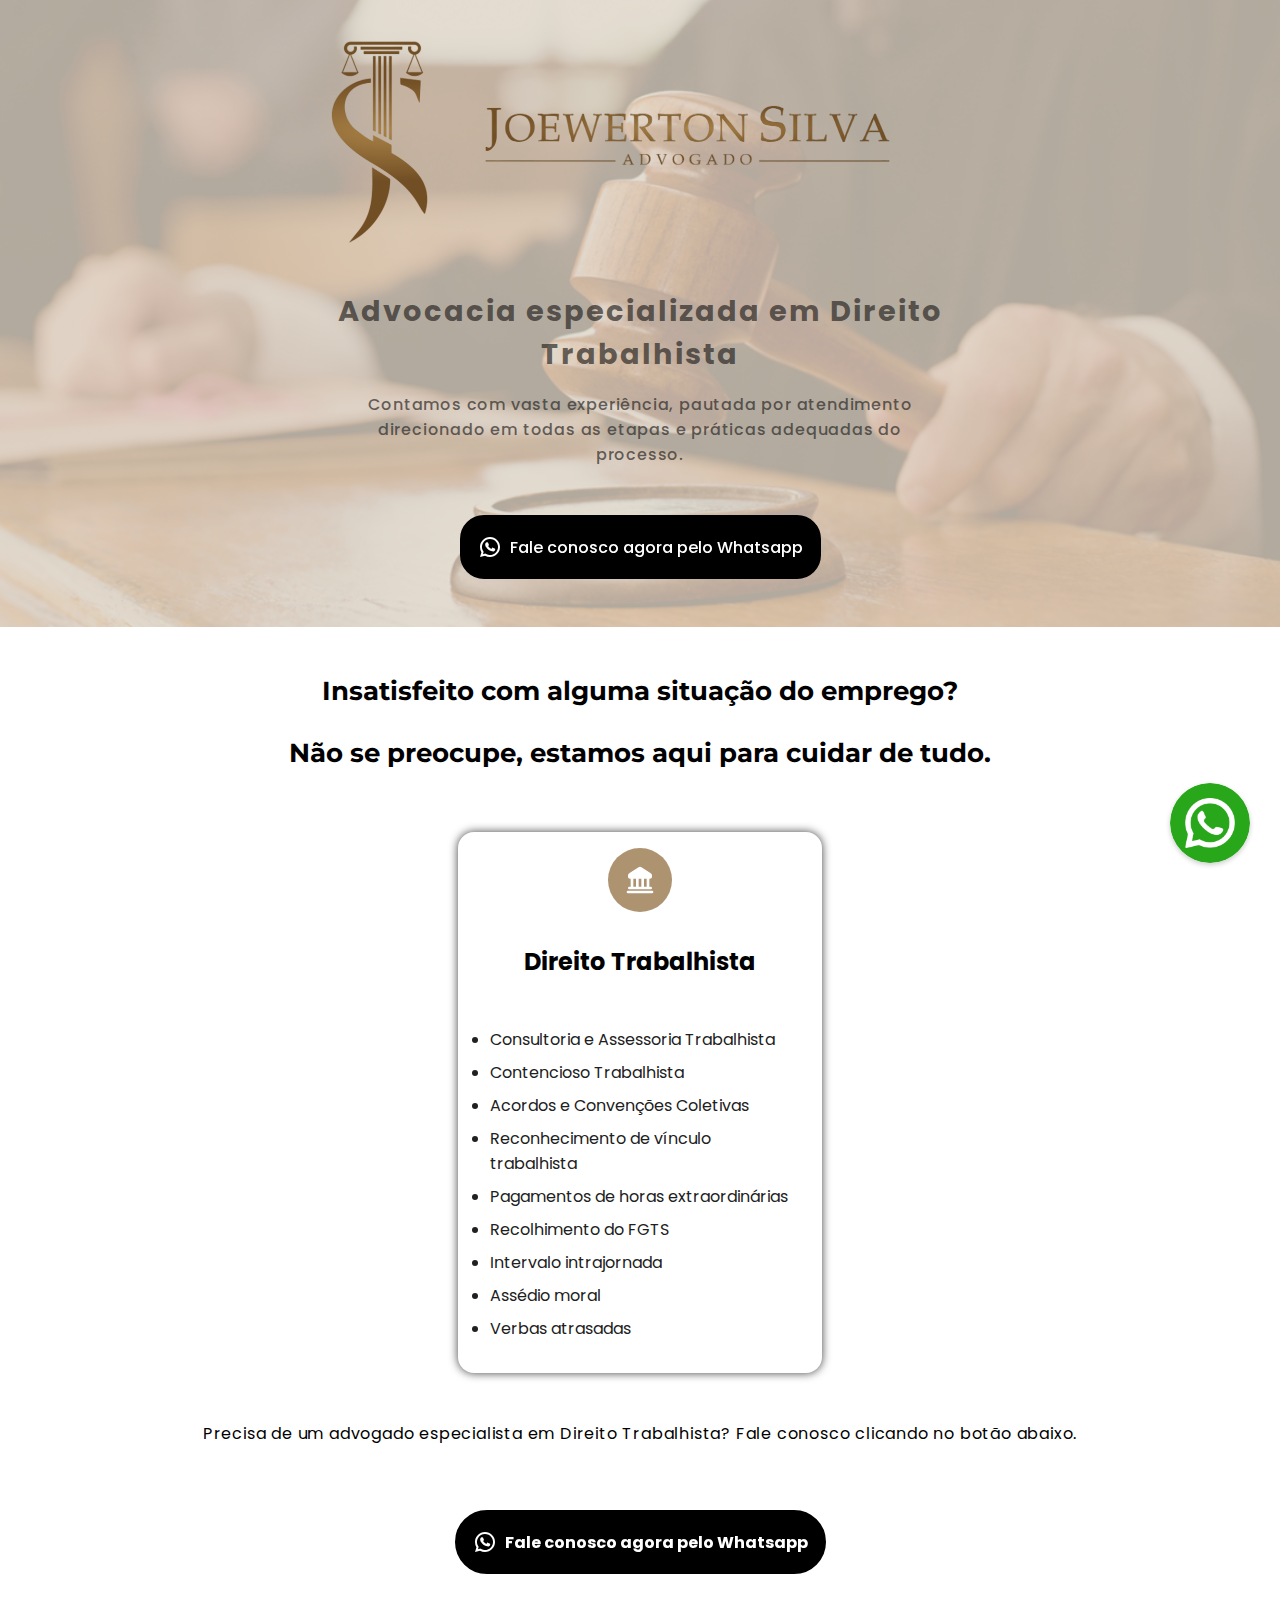
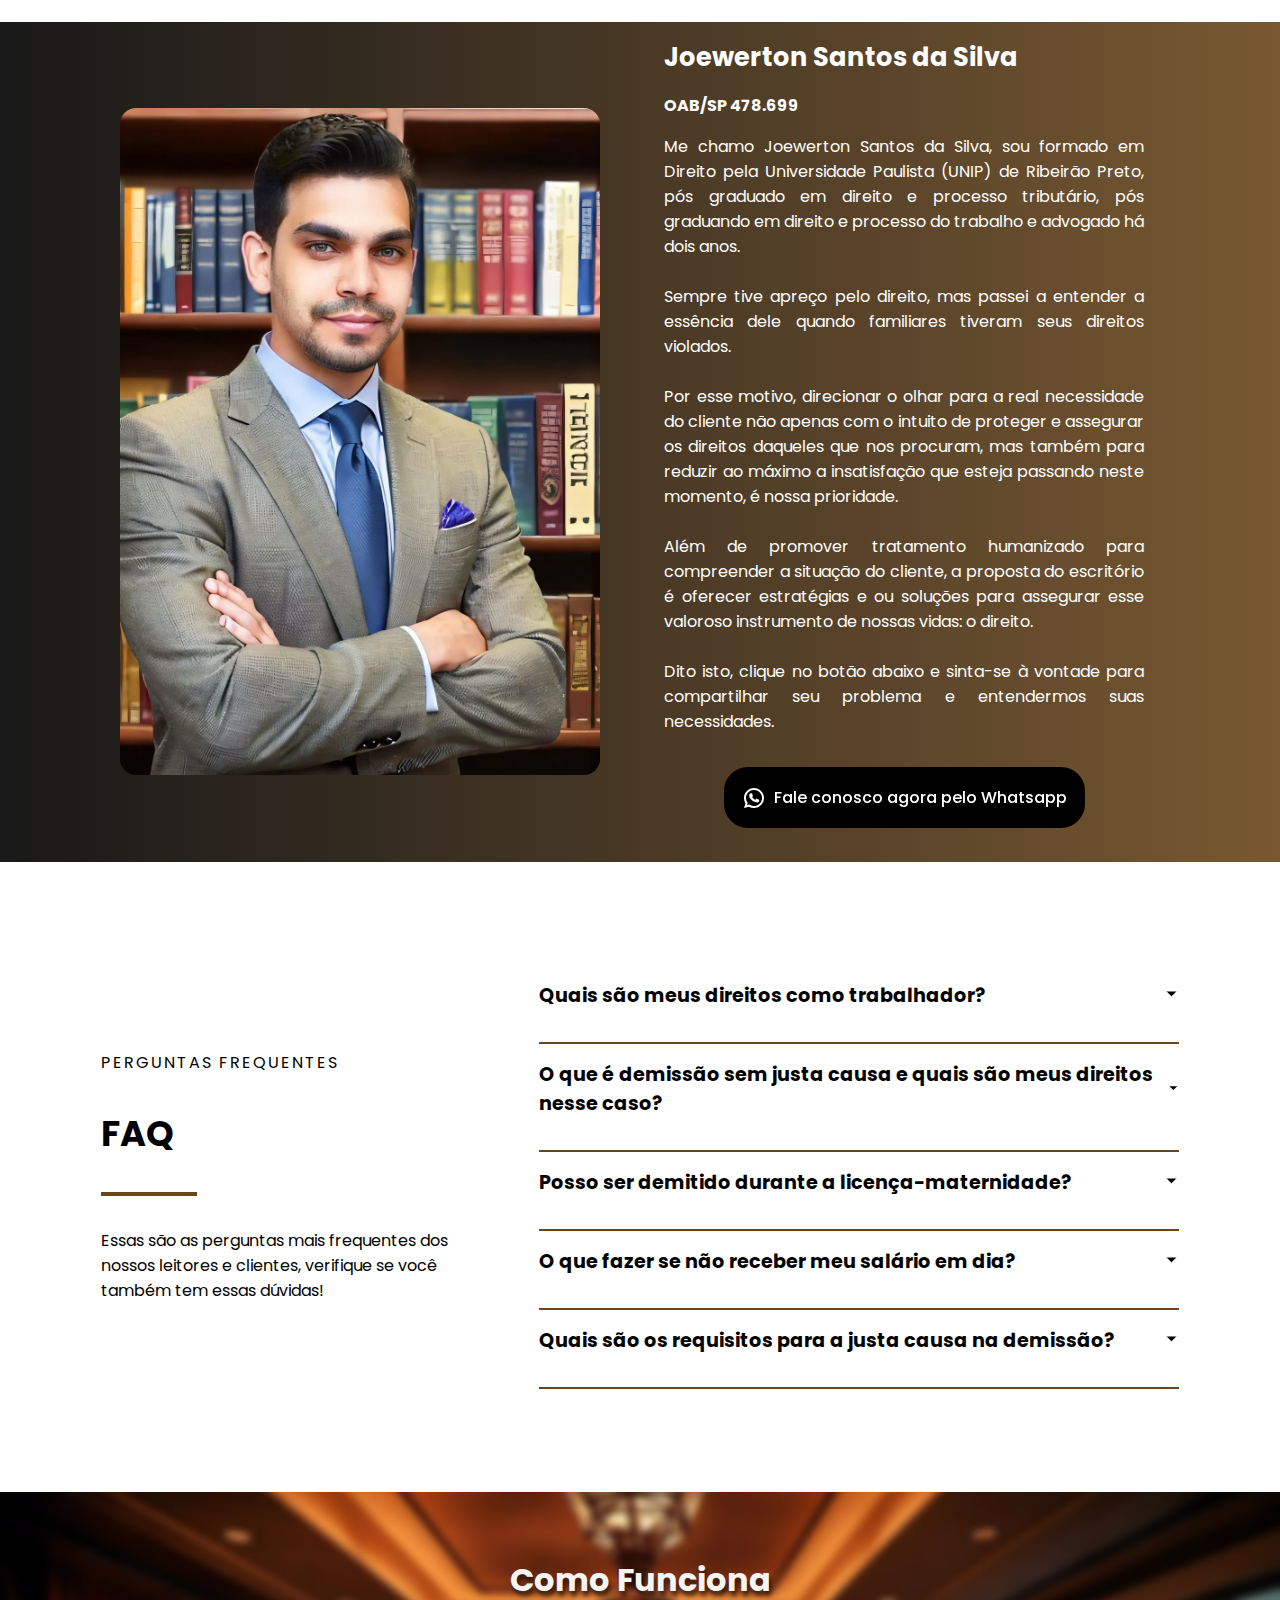
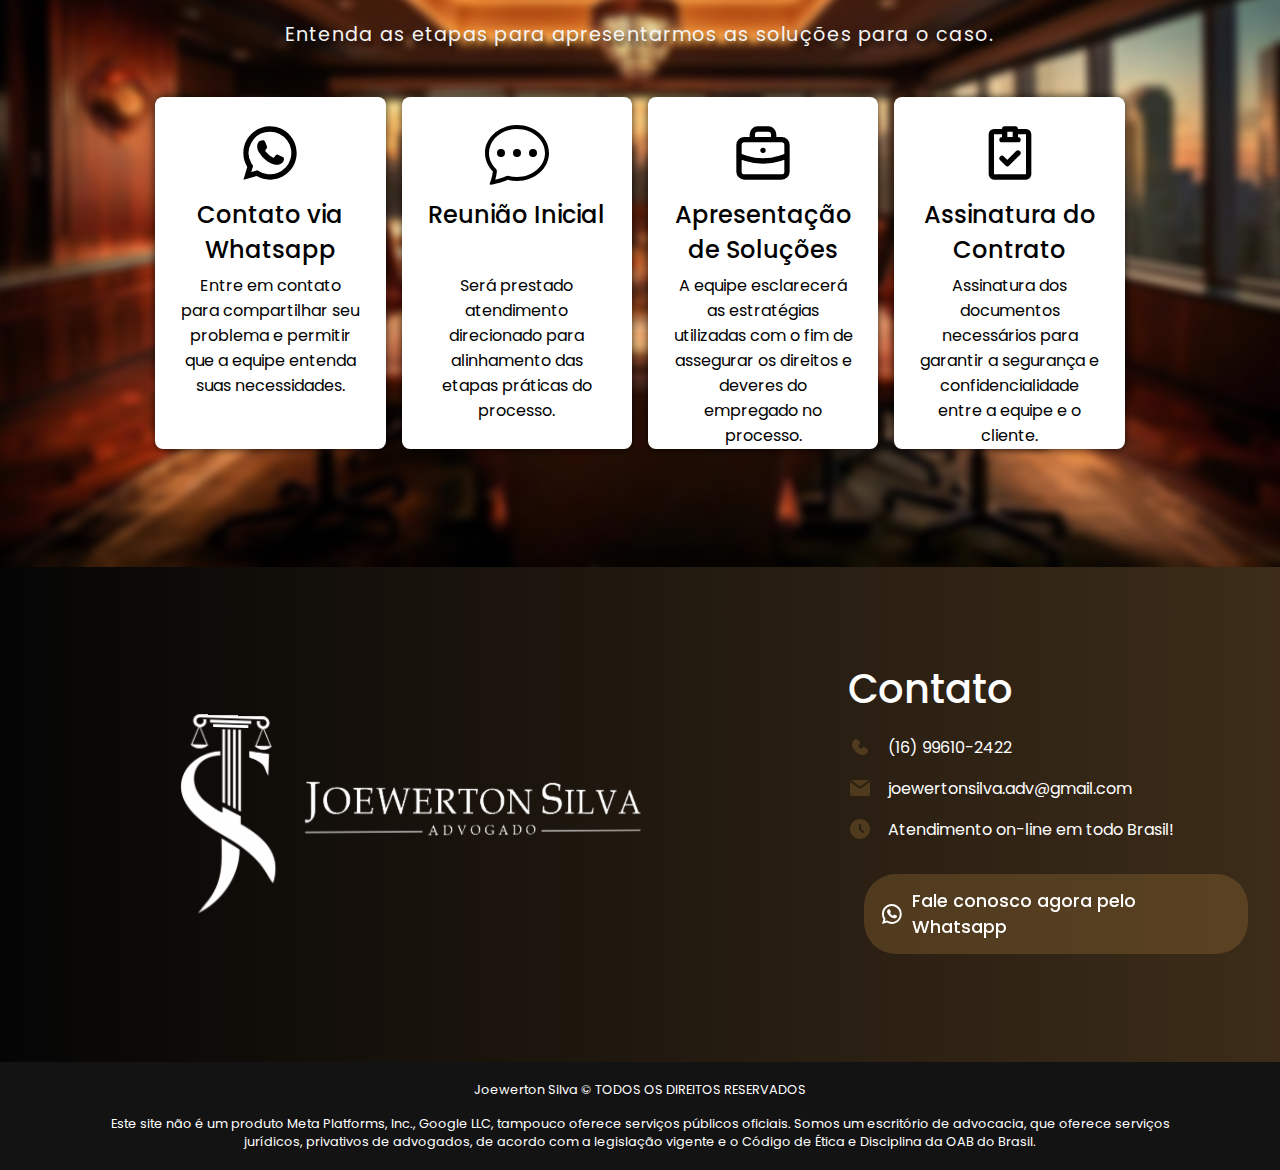
<file: public/trabalho/index.html>
<!DOCTYPE html>
<html lang="en">
  <head>
    <meta charset="UTF-8" />
    <meta name="viewport" content="width=device-width, initial-scale=1.0" />
    <title>Joewerton Silva</title>
    <link rel="stylesheet" href="assets/css/styles.css" />
  </head>
  <body>
    <header>
      <div class="container_title">
        <div class="img_title">
          <img class="imgg" src="assets/images/logo-m.png" alt="" />
        </div>
        <div style="z-index: 2" class="text_title">
          <h1 class="advocacia">
            Advocacia especializada em Direito Trabalhista
          </h1>
          <p class="p1">
            Contamos com vasta experiência, pautada por atendimento direcionado
            em todas as etapas e práticas adequadas do processo.
          </p>
        </div>

        <div class="button_title">
          <a
            href="https://wa.me/5516996102422?text=Ol%C3%A1%2C%20quero%20falar%20com%20o%20Dr.%20Joewerton%20Silva"
            class="botao-1"
          >
            <svg
              class="w-6 h-6 text-gray-800 dark:text-white"
              aria-hidden="true"
              xmlns="http://www.w3.org/2000/svg"
              width="24"
              height="24"
              fill="none"
              viewBox="0 0 24 24"
            >
              <path
                fill="currentColor"
                fill-rule="evenodd"
                d="M12 4a8 8 0 0 0-6.895 12.06l.569.718-.697 2.359 2.32-.648.379.243A8 8 0 1 0 12 4ZM2 12C2 6.477 6.477 2 12 2s10 4.477 10 10-4.477 10-10 10a9.96 9.96 0 0 1-5.016-1.347l-4.948 1.382 1.426-4.829-.006-.007-.033-.055A9.958 9.958 0 0 1 2 12Z"
                clip-rule="evenodd"
              />
              <path
                fill="currentColor"
                d="M16.735 13.492c-.038-.018-1.497-.736-1.756-.83a1.008 1.008 0 0 0-.34-.075c-.196 0-.362.098-.49.291-.146.217-.587.732-.723.886-.018.02-.042.045-.057.045-.013 0-.239-.093-.307-.123-1.564-.68-2.751-2.313-2.914-2.589-.023-.04-.024-.057-.024-.057.005-.021.058-.074.085-.101.08-.079.166-.182.249-.283l.117-.14c.121-.14.175-.25.237-.375l.033-.066a.68.68 0 0 0-.02-.64c-.034-.069-.65-1.555-.715-1.711-.158-.377-.366-.552-.655-.552-.027 0 0 0-.112.005-.137.005-.883.104-1.213.311-.35.22-.94.924-.94 2.16 0 1.112.705 2.162 1.008 2.561l.041.06c1.161 1.695 2.608 2.951 4.074 3.537 1.412.564 2.081.63 2.461.63.16 0 .288-.013.4-.024l.072-.007c.488-.043 1.56-.599 1.804-1.276.192-.534.243-1.117.115-1.329-.088-.144-.239-.216-.43-.308Z"
              />
            </svg>
            Fale conosco agora pelo Whatsapp
          </a>
        </div>
      </div>
    </header>

    <main>
      <section class="acting">
        <h2 class="acting-h1">
          Insatisfeito com alguma situação do emprego?<br /><br />
          Não se preocupe, estamos aqui para cuidar de tudo.
        </h2>

        <div class="acting_area">
          <div class="icon">
            <svg
              class="w-6 h-6 text-gray-800 dark:text-white"
              aria-hidden="true"
              xmlns="http://www.w3.org/2000/svg"
              width="32"
              height="32"
              fill="white"
              viewBox="0 0 24 24"
            >
              <path
                fill-rule="evenodd"
                d="M10.915 2.345a2 2 0 0 1 2.17 0l7 4.52A2 2 0 0 1 21 8.544V9.5a1.5 1.5 0 0 1-1.5 1.5H19v6h1a1 1 0 1 1 0 2H4a1 1 0 1 1 0-2h1v-6h-.5A1.5 1.5 0 0 1 3 9.5v-.955a2 2 0 0 1 .915-1.68l7-4.52ZM17 17v-6h-2v6h2Zm-6-6h2v6h-2v-6Zm-2 6v-6H7v6h2Z"
                clip-rule="evenodd"
              />
              <path d="M2 21a1 1 0 0 1 1-1h18a1 1 0 1 1 0 2H3a1 1 0 0 1-1-1Z" />
            </svg>
          </div>

          <h2>Direito Trabalhista</h2>
          <ul>
            <li>Consultoria e Assessoria Trabalhista</li>
            <li>Contencioso Trabalhista</li>
            <li>Acordos e Convenções Coletivas</li>
            <li>Reconhecimento de vínculo trabalhista</li>
            <li>Pagamentos de horas extraordinárias</li>
            <li>Recolhimento do FGTS</li>
            <li>Intervalo intrajornada</li>
            <li>Assédio moral</li>
            <li>Verbas atrasadas</li>
          </ul>
        </div>

        <p class="help">
          Precisa de um advogado especialista em Direito Trabalhista? Fale
          conosco clicando no botão abaixo.
        </p>
        <div class="button_title">
          <a
            href="https://wa.me/5516996102422?text=Ol%C3%A1%2C%20quero%20falar%20com%20o%20Dr.%20Joewerton%20Silva"
            class="botao-3"
          >
            <svg
              class="w-6 h-6 text-gray-800 dark:text-white"
              aria-hidden="true"
              xmlns="http://www.w3.org/2000/svg"
              width="24"
              height="24"
              fill="none"
              viewBox="0 0 24 24"
            >
              <path
                fill="currentColor"
                fill-rule="evenodd"
                d="M12 4a8 8 0 0 0-6.895 12.06l.569.718-.697 2.359 2.32-.648.379.243A8 8 0 1 0 12 4ZM2 12C2 6.477 6.477 2 12 2s10 4.477 10 10-4.477 10-10 10a9.96 9.96 0 0 1-5.016-1.347l-4.948 1.382 1.426-4.829-.006-.007-.033-.055A9.958 9.958 0 0 1 2 12Z"
                clip-rule="evenodd"
              />
              <path
                fill="currentColor"
                d="M16.735 13.492c-.038-.018-1.497-.736-1.756-.83a1.008 1.008 0 0 0-.34-.075c-.196 0-.362.098-.49.291-.146.217-.587.732-.723.886-.018.02-.042.045-.057.045-.013 0-.239-.093-.307-.123-1.564-.68-2.751-2.313-2.914-2.589-.023-.04-.024-.057-.024-.057.005-.021.058-.074.085-.101.08-.079.166-.182.249-.283l.117-.14c.121-.14.175-.25.237-.375l.033-.066a.68.68 0 0 0-.02-.64c-.034-.069-.65-1.555-.715-1.711-.158-.377-.366-.552-.655-.552-.027 0 0 0-.112.005-.137.005-.883.104-1.213.311-.35.22-.94.924-.94 2.16 0 1.112.705 2.162 1.008 2.561l.041.06c1.161 1.695 2.608 2.951 4.074 3.537 1.412.564 2.081.63 2.461.63.16 0 .288-.013.4-.024l.072-.007c.488-.043 1.56-.599 1.804-1.276.192-.534.243-1.117.115-1.329-.088-.144-.239-.216-.43-.308Z"
              />
            </svg>
            Fale conosco agora pelo Whatsapp
          </a>
        </div>
      </section>

      <section class="attorney">
        <div class="attorney_img">
          <img src="assets/images/joerto.jpeg" alt="" />
        </div>
        <div class="attorney_text">
          <h1>Joewerton Santos da Silva</h1>
          <h3>OAB/SP 478.699</h3>
          <p>
            Me chamo Joewerton Santos da Silva, sou formado em Direito pela
            Universidade Paulista (UNIP) de Ribeirão Preto, pós graduado em
            direito e processo tributário, pós graduando em direito e processo
            do trabalho e advogado há dois anos.<br />
            <br />
            Sempre tive apreço pelo direito, mas passei a entender a essência
            dele quando familiares tiveram seus direitos violados.
            <br /><br />Por esse motivo, direcionar o olhar para a real
            necessidade do cliente não apenas com o intuito de proteger e
            assegurar os direitos daqueles que nos procuram, mas também para
            reduzir ao máximo a insatisfação que esteja passando neste momento,
            é nossa prioridade. <br /><br />
            Além de promover tratamento humanizado para compreender a situação
            do cliente, a proposta do escritório é oferecer estratégias e ou
            soluções para assegurar esse valoroso instrumento de nossas vidas: o
            direito. <br /><br />
            Dito isto, clique no botão abaixo e sinta-se à vontade para
            compartilhar seu problema e entendermos suas necessidades.
            <br />
          </p>
          <div class="button_title">
            <a
              href="https://wa.me/5516996102422?text=Ol%C3%A1%2C%20quero%20falar%20com%20o%20Dr.%20Joewerton%20Silva"
              class="botao-1"
            >
              <svg
                class="w-6 h-6 text-gray-800 dark:text-white"
                aria-hidden="true"
                xmlns="http://www.w3.org/2000/svg"
                width="24"
                height="24"
                fill="none"
                viewBox="0 0 24 24"
              >
                <path
                  fill="currentColor"
                  fill-rule="evenodd"
                  d="M12 4a8 8 0 0 0-6.895 12.06l.569.718-.697 2.359 2.32-.648.379.243A8 8 0 1 0 12 4ZM2 12C2 6.477 6.477 2 12 2s10 4.477 10 10-4.477 10-10 10a9.96 9.96 0 0 1-5.016-1.347l-4.948 1.382 1.426-4.829-.006-.007-.033-.055A9.958 9.958 0 0 1 2 12Z"
                  clip-rule="evenodd"
                />
                <path
                  fill="currentColor"
                  d="M16.735 13.492c-.038-.018-1.497-.736-1.756-.83a1.008 1.008 0 0 0-.34-.075c-.196 0-.362.098-.49.291-.146.217-.587.732-.723.886-.018.02-.042.045-.057.045-.013 0-.239-.093-.307-.123-1.564-.68-2.751-2.313-2.914-2.589-.023-.04-.024-.057-.024-.057.005-.021.058-.074.085-.101.08-.079.166-.182.249-.283l.117-.14c.121-.14.175-.25.237-.375l.033-.066a.68.68 0 0 0-.02-.64c-.034-.069-.65-1.555-.715-1.711-.158-.377-.366-.552-.655-.552-.027 0 0 0-.112.005-.137.005-.883.104-1.213.311-.35.22-.94.924-.94 2.16 0 1.112.705 2.162 1.008 2.561l.041.06c1.161 1.695 2.608 2.951 4.074 3.537 1.412.564 2.081.63 2.461.63.16 0 .288-.013.4-.024l.072-.007c.488-.043 1.56-.599 1.804-1.276.192-.534.243-1.117.115-1.329-.088-.144-.239-.216-.43-.308Z"
                />
              </svg>
              Fale conosco agora pelo Whatsapp
            </a>
          </div>
        </div>
      </section>

      <section class="faq">
        <div class="container_faq">
          <div class="left_faq">
            <p class="perguntas">Perguntas frequentes</p>
            <h1 class="title-faq">FAQ</h1>
            <div class="bar"></div>
            <p>
              Essas são as perguntas mais frequentes dos nossos leitores e
              clientes, verifique se você também tem essas dúvidas!
            </p>
          </div>
          <div class="right_faq">
            <div class="faqq">
              <div class="question">
                <h3>Quais são meus direitos como trabalhador?</h3>
                <svg width="15" height="10" viewBox="0 0 42 25">
                  <path
                    d="M3 3L21 21L39 3"
                    stroke="white"
                    stroke-width="7"
                    stroke-linecap="round"
                  />
                </svg>
              </div>
              <div class="answer">
                <p>
                  Como trabalhador, você tem diversos direitos garantidos pela
                  Consolidação das Leis do Trabalho (CLT), incluindo: salário
                  justo, jornada de trabalho limitada (geralmente 44 horas
                  semanais), descanso semanal, férias anuais, 13º salário,
                  licença-maternidade e licença-paternidade, além de proteção
                  contra demissão sem justa causa.
                </p>
              </div>
            </div>
            <div class="faqq">
              <div class="question">
                <h3>
                  O que é demissão sem justa causa e quais são meus direitos
                  nesse caso?
                </h3>
                <svg width="15" height="10" viewBox="0 0 42 25">
                  <path
                    d="M3 3L21 21L39 3"
                    stroke="white"
                    stroke-width="7"
                    stroke-linecap="round"
                  />
                </svg>
              </div>
              <div class="answer">
                <p>
                  A demissão sem justa causa ocorre quando o empregador decide
                  encerrar o contrato de trabalho sem um motivo válido. Nesses
                  casos, você tem direito a receber: aviso prévio (trabalhado ou
                  indenizado), saldo de salário, férias proporcionais + 1/3, 13º
                  salário proporcional e a liberação do FGTS (Fundo de Garantia
                  do Tempo de Serviço) com a multa de 40%.
                </p>
              </div>
            </div>
            <div class="faqq">
              <div class="question">
                <h3>Posso ser demitido durante a licença-maternidade?</h3>
                <svg width="15" height="10" viewBox="0 0 42 25">
                  <path
                    d="M3 3L21 21L39 3"
                    stroke="white"
                    stroke-width="7"
                    stroke-linecap="round"
                  />
                </svg>
              </div>
              <div class="answer">
                <p>
                  Não, a demissão durante a licença-maternidade é ilegal. A
                  trabalhadora tem a proteção da estabilidade no emprego durante
                  toda a licença (que dura 120 dias) e, ainda, por cinco meses
                  após o retorno ao trabalho. Se a demissão ocorrer nesse
                  período, é possível buscar a reintegração ou a indenização por
                  danos morais.
                </p>
              </div>
            </div>
            <div class="faqq">
              <div class="question">
                <h3>O que fazer se não receber meu salário em dia?</h3>
                <svg width="15" height="10" viewBox="0 0 42 25">
                  <path
                    d="M3 3L21 21L39 3"
                    stroke="white"
                    stroke-width="7"
                    stroke-linecap="round"
                  />
                </svg>
              </div>
              <div class="answer">
                <p>
                  Se você não receber seu salário dentro do prazo, deve
                  primeiramente notificar o empregador formalmente,
                  preferencialmente por escrito. Se o problema persistir, você
                  pode recorrer ao sindicato da categoria ou, em última
                  instância, ingressar com uma ação na Justiça do Trabalho para
                  reivindicar os valores devidos, além de possíveis
                  indenizações.
                </p>
              </div>
            </div>
            <div class="faqq">
              <div class="question">
                <h3>Quais são os requisitos para a justa causa na demissão?</h3>
                <svg width="15" height="10" viewBox="0 0 42 25">
                  <path
                    d="M3 3L21 21L39 3"
                    stroke="white"
                    stroke-width="7"
                    stroke-linecap="round"
                  />
                </svg>
              </div>
              <div class="answer">
                <p>
                  A demissão por justa causa ocorre quando o empregado comete
                  uma falta grave, que pode incluir: atos de improbidade (como
                  roubo), insubordinação, abandono de emprego, lesões à honra ou
                  à reputação do empregador, entre outros. É importante que o
                  empregador comprove a falta e que siga o devido processo, como
                  a notificação ao empregado e a análise de cada caso, para
                  evitar possíveis contestações na Justiça.
                </p>
              </div>
            </div>
          </div>
        </div>
      </section>

      <section class="process">
        <div class="cont-process">
          <h2 class="process-title">Como Funciona</h2>

          <p class="process-text">
            Entenda as etapas para apresentarmos as soluções para o caso.
          </p>
        </div>
        <div class="process_cards">
          <div class="card_1">
            <svg
              class="w-6 h-6 text-gray-800 dark:text-white"
              aria-hidden="true"
              xmlns="http://www.w3.org/2000/svg"
              width="64"
              height="64"
              fill="none"
              viewBox="0 0 24 24"
            >
              <path
                fill="currentColor"
                fill-rule="evenodd"
                d="M12 4a8 8 0 0 0-6.895 12.06l.569.718-.697 2.359 2.32-.648.379.243A8 8 0 1 0 12 4ZM2 12C2 6.477 6.477 2 12 2s10 4.477 10 10-4.477 10-10 10a9.96 9.96 0 0 1-5.016-1.347l-4.948 1.382 1.426-4.829-.006-.007-.033-.055A9.958 9.958 0 0 1 2 12Z"
                clip-rule="evenodd"
              />
              <path
                fill="currentColor"
                d="M16.735 13.492c-.038-.018-1.497-.736-1.756-.83a1.008 1.008 0 0 0-.34-.075c-.196 0-.362.098-.49.291-.146.217-.587.732-.723.886-.018.02-.042.045-.057.045-.013 0-.239-.093-.307-.123-1.564-.68-2.751-2.313-2.914-2.589-.023-.04-.024-.057-.024-.057.005-.021.058-.074.085-.101.08-.079.166-.182.249-.283l.117-.14c.121-.14.175-.25.237-.375l.033-.066a.68.68 0 0 0-.02-.64c-.034-.069-.65-1.555-.715-1.711-.158-.377-.366-.552-.655-.552-.027 0 0 0-.112.005-.137.005-.883.104-1.213.311-.35.22-.94.924-.94 2.16 0 1.112.705 2.162 1.008 2.561l.041.06c1.161 1.695 2.608 2.951 4.074 3.537 1.412.564 2.081.63 2.461.63.16 0 .288-.013.4-.024l.072-.007c.488-.043 1.56-.599 1.804-1.276.192-.534.243-1.117.115-1.329-.088-.144-.239-.216-.43-.308Z"
              />
            </svg>

            <h2 class="title-card">Contato via Whatsapp</h2>
            <p class="text-card">
              Entre em contato para compartilhar seu problema e permitir que a
              equipe entenda suas necessidades.
            </p>
          </div>
          <div class="card_2">
            <svg
              xmlns="http://www.w3.org/2000/svg"
              width="64"
              height="64"
              fill="currentColor"
              class="bi bi-chat-dots"
              viewBox="0 0 16 16"
            >
              <path
                d="M5 8a1 1 0 1 1-2 0 1 1 0 0 1 2 0m4 0a1 1 0 1 1-2 0 1 1 0 0 1 2 0m3 1a1 1 0 1 0 0-2 1 1 0 0 0 0 2"
              />
              <path
                d="m2.165 15.803.02-.004c1.83-.363 2.948-.842 3.468-1.105A9 9 0 0 0 8 15c4.418 0 8-3.134 8-7s-3.582-7-8-7-8 3.134-8 7c0 1.76.743 3.37 1.97 4.6a10.4 10.4 0 0 1-.524 2.318l-.003.011a11 11 0 0 1-.244.637c-.079.186.074.394.273.362a22 22 0 0 0 .693-.125m.8-3.108a1 1 0 0 0-.287-.801C1.618 10.83 1 9.468 1 8c0-3.192 3.004-6 7-6s7 2.808 7 6-3.004 6-7 6a8 8 0 0 1-2.088-.272 1 1 0 0 0-.711.074c-.387.196-1.24.57-2.634.893a11 11 0 0 0 .398-2"
              />
            </svg>

            <h2 class="title-card">Reunião Inicial</h2>
            <p class="text-card">
              Será prestado atendimento direcionado para alinhamento das etapas
              práticas do processo.
            </p>
          </div>
          <div class="card_3">
            <svg
              class="w-6 h-6 text-gray-800 dark:text-white"
              aria-hidden="true"
              xmlns="http://www.w3.org/2000/svg"
              width="64"
              height="64"
              fill="none"
              viewBox="0 0 24 24"
            >
              <path
                stroke="currentColor"
                stroke-linecap="round"
                stroke-linejoin="round"
                stroke-width="2"
                d="M8 7H5a2 2 0 0 0-2 2v4m5-6h8M8 7V5a2 2 0 0 1 2-2h4a2 2 0 0 1 2 2v2m0 0h3a2 2 0 0 1 2 2v4m0 0v6a2 2 0 0 1-2 2H5a2 2 0 0 1-2-2v-6m18 0s-4 2-9 2-9-2-9-2m9-2h.01"
              />
            </svg>

            <h2 class="title-card">Apresentação de Soluções</h2>
            <p class="text-card">
              A equipe esclarecerá as estratégias utilizadas com o fim de
              assegurar os direitos e deveres do empregado no processo.
            </p>
          </div>
          <div class="card_4">
            <svg
              class="w-6 h-6 text-gray-800 dark:text-white"
              aria-hidden="true"
              xmlns="http://www.w3.org/2000/svg"
              width="64"
              height="64"
              fill="none"
              viewBox="0 0 24 24"
            >
              <path
                stroke="currentColor"
                stroke-linecap="round"
                stroke-linejoin="round"
                stroke-width="2"
                d="M15 4h3a1 1 0 0 1 1 1v15a1 1 0 0 1-1 1H6a1 1 0 0 1-1-1V5a1 1 0 0 1 1-1h3m0 3h6m-6 7 2 2 4-4m-5-9v4h4V3h-4Z"
              />
            </svg>

            <h2 class="title-card">Assinatura do Contrato</h2>
            <p class="text-card">
              Assinatura dos documentos necessários para garantir a segurança e
              confidencialidade entre a equipe e o cliente.
            </p>
          </div>
        </div>
      </section>

      <section class="contact">
        <div class="cont-logo">
          <img src="assets/images/logo-white.png" class="logo3d" alt="" />
        </div>
        <div class="container_contact">
          <h1>Contato</h1>
          <div class="cont-info">
            <svg
              class="w-6 h-6 text-gray-800 dark:text-white"
              aria-hidden="true"
              xmlns="http://www.w3.org/2000/svg"
              width="24"
              height="24"
              fill="rgba(138, 101, 51, 0.4)"
              viewBox="0 0 24 24"
            >
              <path
                d="M7.978 4a2.553 2.553 0 0 0-1.926.877C4.233 6.7 3.699 8.751 4.153 10.814c.44 1.995 1.778 3.893 3.456 5.572 1.68 1.679 3.577 3.018 5.57 3.459 2.062.456 4.115-.073 5.94-1.885a2.556 2.556 0 0 0 .001-3.861l-1.21-1.21a2.689 2.689 0 0 0-3.802 0l-.617.618a.806.806 0 0 1-1.14 0l-1.854-1.855a.807.807 0 0 1 0-1.14l.618-.62a2.692 2.692 0 0 0 0-3.803l-1.21-1.211A2.555 2.555 0 0 0 7.978 4Z"
              />
            </svg>

            <a href="tel:+5516996102422" class="acontact">(16) 99610-2422</a>
          </div>
          <div class="cont-info">
            <svg
              class="w-6 h-6 text-gray-800 dark:text-white"
              aria-hidden="true"
              xmlns="http://www.w3.org/2000/svg"
              width="24"
              height="24"
              fill="rgba(138, 101, 51, 0.4)"
              viewBox="0 0 24 24"
            >
              <path
                d="M2.038 5.61A2.01 2.01 0 0 0 2 6v12a2 2 0 0 0 2 2h16a2 2 0 0 0 2-2V6c0-.12-.01-.238-.03-.352l-.866.65-7.89 6.032a2 2 0 0 1-2.429 0L2.884 6.288l-.846-.677Z"
              />
              <path
                d="M20.677 4.117A1.996 1.996 0 0 0 20 4H4c-.225 0-.44.037-.642.105l.758.607L12 10.742 19.9 4.7l.777-.583Z"
              />
            </svg>

            <a href="mailto:joewertonsilva.adv@gmail.com" class="acontact"
              >joewertonsilva.adv@gmail.com</a
            >
          </div>

          <div class="cont-info">
            <svg
              class="w-6 h-6 text-gray-800 dark:text-white"
              aria-hidden="true"
              xmlns="http://www.w3.org/2000/svg"
              width="24"
              height="24"
              fill="rgba(138, 101, 51, 0.4)"
              viewBox="0 0 24 24"
            >
              <path
                fill-rule="evenodd"
                d="M2 12C2 6.477 6.477 2 12 2s10 4.477 10 10-4.477 10-10 10S2 17.523 2 12Zm11-4a1 1 0 1 0-2 0v4a1 1 0 0 0 .293.707l3 3a1 1 0 0 0 1.414-1.414L13 11.586V8Z"
                clip-rule="evenodd"
              />
            </svg>

            <p>Atendimento on-line em todo Brasil!</p>
          </div>

          <a
            href="https://wa.me/5516996102422?text=Ol%C3%A1%2C%20quero%20falar%20com%20o%20Dr.%20Joewerton%20Silva"
            class="botao-2"
          >
            <svg
              class="w-6 h-6 text-gray-800 dark:text-white"
              aria-hidden="true"
              xmlns="http://www.w3.org/2000/svg"
              width="24"
              height="24"
              fill="none"
              viewBox="0 0 24 24"
            >
              <path
                fill="currentColor"
                fill-rule="evenodd"
                d="M12 4a8 8 0 0 0-6.895 12.06l.569.718-.697 2.359 2.32-.648.379.243A8 8 0 1 0 12 4ZM2 12C2 6.477 6.477 2 12 2s10 4.477 10 10-4.477 10-10 10a9.96 9.96 0 0 1-5.016-1.347l-4.948 1.382 1.426-4.829-.006-.007-.033-.055A9.958 9.958 0 0 1 2 12Z"
                clip-rule="evenodd"
              />
              <path
                fill="currentColor"
                d="M16.735 13.492c-.038-.018-1.497-.736-1.756-.83a1.008 1.008 0 0 0-.34-.075c-.196 0-.362.098-.49.291-.146.217-.587.732-.723.886-.018.02-.042.045-.057.045-.013 0-.239-.093-.307-.123-1.564-.68-2.751-2.313-2.914-2.589-.023-.04-.024-.057-.024-.057.005-.021.058-.074.085-.101.08-.079.166-.182.249-.283l.117-.14c.121-.14.175-.25.237-.375l.033-.066a.68.68 0 0 0-.02-.64c-.034-.069-.65-1.555-.715-1.711-.158-.377-.366-.552-.655-.552-.027 0 0 0-.112.005-.137.005-.883.104-1.213.311-.35.22-.94.924-.94 2.16 0 1.112.705 2.162 1.008 2.561l.041.06c1.161 1.695 2.608 2.951 4.074 3.537 1.412.564 2.081.63 2.461.63.16 0 .288-.013.4-.024l.072-.007c.488-.043 1.56-.599 1.804-1.276.192-.534.243-1.117.115-1.329-.088-.144-.239-.216-.43-.308Z"
              />
            </svg>
            Fale conosco agora pelo Whatsapp
          </a>
        </div>
      </section>

      <footer>
        <p>Joewerton Silva © TODOS OS DIREITOS RESERVADOS</p>
        <p>
          Este site não é um produto Meta Platforms, Inc., Google LLC, tampouco
          oferece serviços públicos oficiais. Somos um escritório de advocacia,
          que oferece serviços jurídicos, privativos de advogados, de acordo com
          a legislação vigente e o Código de Ética e Disciplina da OAB do
          Brasil.
        </p>
      </footer>
    </main>

    <a
      href="https://wa.me/5516996102422?text=Ol%C3%A1%2C%20quero%20falar%20com%20o%20Dr.%20Joewerton%20Silva"
      class="whatsapp-button"
      target="_blank"
    >
      <img src="assets/images/whatsapp2.png" alt="WhatsApp" />
    </a>

    <script>
      document.querySelectorAll(".faqq").forEach((faqq) => {
        faqq.addEventListener("click", () => {
          faqq.classList.toggle("active");
        });
      });
    </script>
  </body>
</html>
</file>
<file: public/civil/assets/css/styles.css>
@import url("https://fonts.googleapis.com/css2?family=Montserrat:ital,wght@0,100..900;1,100..900&family=Poppins:ital,wght@0,100;0,200;0,300;0,400;0,500;0,600;0,700;0,800;0,900;1,100;1,200;1,300;1,400;1,500;1,600;1,700;1,800;1,900&display=swap");

* {
  font-family: "Poppins", sans-serif;
  box-sizing: border-box;
  margin: 0;
  padding: 0;
}

header {
  height: 60%;
  width: 100vw;
  background-image: url(../images/juiz.webp);
  background-size: cover;
  background-position: center;
  position: relative;
}

.process {
  background-image: url(../images/mesaaa.jpeg);
  background-repeat: no-repeat;
  background-size: cover;
  background-position: bottom;
  width: 100vw;
  height: 60%;
  min-height: 75vh;
  display: flex;
  padding: 2rem 0 2rem 0;
  flex-direction: column;
  align-items: center;
  perspective: 1000px;
}
header::after {
  content: "";
  position: absolute;
  top: 0;
  left: 0;
  height: 100%;
  width: 100%;
  background-color: rgba(223, 213, 198, 0.8);
  z-index: 1;
}
.text_title {
  max-width: 40rem;
  display: flex;
  flex-direction: column;
  gap: 1rem;
  padding: 1rem;
}

.cont-process {
  display: flex;
  flex-direction: column;
  align-items: center;
  text-align: center;
  justify-content: center;
  gap: 1rem;
  padding: 2rem;
}
.process_cards {
  display: flex;
  gap: 1rem;
  padding: 1rem 0 1rem 0;
  align-items: center;
  justify-content: center;
}

.process-title,
.process-text {
  color: whitesmoke;
  text-shadow: 2px 5px 4px rgba(0, 0, 0, 0.6);
}

.process-title {
  font-size: 200%;
}
.process-text {
  font-size: 120%;
  letter-spacing: 0.08rem;
}

.contact {
  width: 100%;
  height: 55%;
  min-height: 55vh;
  background: linear-gradient(to right, rgba(5, 5, 5, 1), rgba(39, 21, 0, 0.9));
  display: grid;
  grid: "logo logo contact" 1fr / 1fr 1fr 1fr;

  padding: 1rem;
}
.acontact {
  text-decoration: none;
  color: white;
}
.cont-logo {
  grid-area: logo;
  display: flex;
  align-items: center;
  justify-content: center;
  perspective: 1000px;
}
.logo3d {
  transform: rotateY(20deg);
  transition: transform 0.5s;
}
.logo3d:hover {
  transform: rotateY(0deg);
}
.cont-logo img {
  height: auto;
  width: 60%;
}
.botao-2 {
  color: white;
  text-decoration: none;
  font-weight: 500;
  font-size: 1.1rem;
  border-radius: 2rem;
  padding: 1rem;
  background-color: rgba(138, 101, 51, 0.4);
  display: flex;
  justify-content: center;
  align-items: center;
  gap: 0.5rem;
  max-width: 25rem;
  height: 5rem;
  transition: transform 0.3s;
}

.container_contact {
  grid-area: contact;
  display: flex;
  flex-direction: column;
  justify-content: center;
  color: white;
  gap: 1rem;
}
.contact h1 {
  font-size: 250%;
  font-weight: 500;
}
.contact p {
  font-size: 100%;
}
.cont-info {
  display: flex;
  gap: 1rem;
}

.card_1,
.card_2,
.card_3,
.card_4 {
  height: 22rem;
  width: 18%;
  background-color: white;
  border-radius: 0.5rem;
  -webkit-box-shadow: 0px 0px 10px 0px rgba(0, 0, 0, 0.75);
  -moz-box-shadow: 0px 0px 10px 0px rgba(0, 0, 0, 0.75);
  box-shadow: 0px 0px 10px 0px rgba(0, 0, 0, 0.75);
  display: grid;
  grid:
    "img" 1fr
    "title" 1fr
    "text" 1fr
    "text" 1fr / 1fr;

  justify-items: center;
  padding: 1.5rem;
}

.card_1:hover,
.card_2:hover {
  transform: scale(1.05);

  transition: transform 0.5s;
}

.card_3:hover,
.card_4:hover {
  transform: scale(1.05);

  transition: transform 0.5s;
}

.card_1 {
  grid-area: card1;
}
.card_2 {
  grid-area: card2;
}
.card_3 {
  grid-area: card3;
}
.card_4 {
  grid-area: card4;
}

.img-card {
  grid-area: img;
}

.title-card {
  text-align: center;
  font-weight: 500;
  grid-area: title;
  font-size: 150%;
}
.text-card {
  text-align: center;
  grid-area: text;
  font-size: 100%;
}

.p-title {
  padding: 2rem;
  max-width: 50vw;
  z-index: 2;
}
.advocacia {
  color: rgba(43, 40, 37, 0.7);
  text-align: center;
  font-size: 180%;
  letter-spacing: 0.125rem;
}

.p1 {
  font-size: 100%;
  text-align: center;
  color: rgba(43, 41, 39, 0.7);

  font-weight: 500;
  letter-spacing: 0.05rem;
}
.container_title {
  width: 100%;
  height: 100%;
  display: flex;
  flex-direction: column;
  justify-content: space-between;
  align-items: center;
  padding: 2rem;
  gap: 1rem;
  z-index: 2;
}
.img_title {
  display: flex;
  justify-content: center;
  z-index: 2;
  height: 100%;
  max-width: 40rem;
}
.img_title img {
  max-width: 100%;
  max-height: 100%;
  z-index: 2;
}
.button_title {
  z-index: 2;
}
.botao-1 {
  color: white;
  text-decoration: none;
  font-weight: bold;
  border: 2px solid black;
  border-radius: 1.5rem;
  font-weight: 500;
  padding: 1rem;
  background-color: black;
  display: flex;
  justify-content: center;
  align-items: center;
  gap: 0.5rem;
  transition: transform 0.3s;
}
.botao-3 {
  color: white;
  text-decoration: none;
  font-weight: bold;
  border: 2px solid black;
  border-radius: 2rem;
  padding: 1rem;
  background-color: black;
  display: flex;
  justify-content: center;
  align-items: center;
  gap: 0.5rem;
  transition: transform 0.3s;
}
.botao-3:hover {
  transform: scale(1.1);
  color: white;
  background-color: rgba(138, 101, 51, 1);
  border: none;
}
.botao-1:hover {
  transform: scale(1.1);
  color: black;
  background-color: white;
  border: none;
}
.botao-2:hover {
  transform: scale(1.1);
  color: black;
  background-color: white;
  border: none;
}
.acting {
  display: flex;
  flex-direction: column;
  width: 100vw;
  height: 70%;
  align-items: center;
  justify-content: center;
  gap: 3rem;
  padding: 2rem;
}
.acting_area {
  display: flex;
  flex-direction: column;
  gap: 2rem;
  justify-content: center;
  padding: 1rem;
  align-items: center;
  border-radius: 1rem;
  width: 30%;
  height: 60%;
  -webkit-box-shadow: 0px 0px 10px 0px rgba(0, 0, 0, 0.75);
  -moz-box-shadow: 0px 0px 10px 0px rgba(0, 0, 0, 0.75);
  box-shadow: 0px 0px 10px 0px rgba(0, 0, 0, 0.75);
}

ul {
  display: flex;
  flex-direction: column;
  gap: 0.5rem;
  padding: 1rem;
}
li {
  color: #202020;
}
.icon {
  display: flex;
  align-items: center;
  justify-content: center;
  width: 4rem;
  height: 4rem;
  border-radius: 50%;
  background-color: rgba(138, 101, 51, 0.7);
}
.acting-h1 {
  text-align: center;
  padding: 1rem;
  font-size: 160%;
  font-family: "Montserrat", sans-serif;
}

.acting_areas h2 {
  font-size: 150%;
}

.acting_areas li {
  font-size: 100%;
}

.help {
  letter-spacing: 0.05rem;
}
.attorney {
  display: grid;

  grid: "attorney desc" 1fr /1fr 1fr;
  width: 100vw;
  height: 70%;
  align-items: center;
  justify-items: center;
  gap: 1rem;
  background: linear-gradient(
    to right,
    rgba(5, 5, 5, 0.92),
    rgba(105, 70, 27, 0.9)
  );
}

@media (max-width: 1000px) {
  .attorney {
    display: flex;
    flex-direction: column;
  }

  .acting_area {
    width: 95%;
  }

  .whatsapp-button img {
    width: 4rem !important;
  }

  .attorney a {
    max-width: 100% !important;
  }
  .attorney_img {
    justify-self: center !important;
    width: 70% !important;
    height: auto !important;
    justify-content: center !important;
  }
  .attorney_text {
    justify-self: center !important;
    max-width: 90% !important;
  }

  .container_faq {
    display: flex;
    flex-direction: column;
  }

  .left_faq {
    justify-content: center;
    align-items: center;
    text-align: center;
    max-width: 100% !important;
    padding: 1rem;
  }

  .process_cards {
    flex-direction: column;
  }
  .card_1,
  .card_2,
  .card_3,
  .card_4 {
    width: 80%;
  }
  .contact {
    grid:
      "logo" 1fr
      "contact" 1fr /1fr;
    justify-items: center;
  }
  .cont-logo img {
    width: 80% !important;
  }
}
.attorney a {
  margin: auto;
}
.attorney_img {
  grid-area: attorney;
  justify-self: end;
  height: 100%;
  width: 34rem;
  display: flex;
  padding: 2rem;

  justify-content: flex-end;
  align-items: center;
}
.attorney_img img {
  display: flex;

  object-fit: cover;
  height: auto;
  max-width: 100%;
  border-radius: 1rem;
}
.attorney_text h1 {
  font-size: 160%;
}
.attorney_text h3 {
  font-size: 100%;
}
.attorney_text p {
  font-size: 100%;
}
.attorney_text {
  grid-area: desc;
  justify-self: start;
  text-align: justify;
  padding: 1rem;
  height: 100%;
  max-width: 32rem;
  color: white;
  display: flex;
  flex-direction: column;
  justify-content: space-between;
  gap: 1rem;
}
.faq {
  width: 100vw;
  min-height: 70vh;
  display: flex;
  align-items: center;
}
.container_faq {
  display: flex;
  width: 100%;
  height: 60%;
  justify-content: center;
  align-items: center;
  gap: 4rem;
  padding: 1rem;
}
.left_faq {
  height: 60%;
  max-width: 30%;
  display: flex;
  flex-direction: column;
  gap: 2rem;
}
.left_faq p {
  font-size: 100%;
}

.bar {
  background-color: #69461b;
  width: 6rem;
  height: 0.2rem;
}

.perguntas {
  letter-spacing: 0.125rem;
  text-transform: uppercase;
  font-size: 100%;
}

.title-faq {
  font-size: 220%;
}

/* */

.faqq {
  max-width: 40rem;
  margin-top: 1rem;
  padding-bottom: 1rem;
  border-bottom: 2px solid #69461b;
  cursor: pointer;
  display: flex;
  flex-direction: column;
  gap: 1rem;
}

.question {
  display: flex;
  justify-content: space-between;
  align-items: center;
}
.question h3 {
  font-size: 120%;
}

.answer {
  max-height: 0;
  overflow: hidden;
  transition: max-height 1.4s ease;
}
.answer p {
  padding-top: 1rem;
  line-height: 1.6;
  font-size: 100%;
}

.faqq.active .answer {
  max-height: 300px;
  animation: fade 1s ease-in-out;
}

.faqq.active svg {
  transform: rotate(180deg);
}
.faqq svg {
  transition: transform 0.5s ease-in;
}

@keyframes fade {
  from {
    opacity: 0;
    transform: translateY(-10px);
  }
  to {
    opacity: 1;
    transform: translateY(0px);
  }
}

footer {
  width: 100vw;
  font-size: 80%;
  height: 10%;
  padding: 1.2rem;
  background-color: #131313;
  text-align: center;
  display: flex;
  flex-direction: column;
  gap: 1rem;
  justify-content: center;
  align-items: center;
  color: white;
}
footer p {
  max-width: 70rem;
}

.whatsapp-button {
  position: fixed;
  bottom: 30px; /* Distância do fundo da tela */
  right: 30px; /* Distância da lateral direita da tela */
  z-index: 3; /* Garante que o botão fique acima de outros elementos */
}

.whatsapp-button img {
  width: 80px; /* Largura do ícone */
  height: auto; /* Mantém a proporção do ícone */
  border-radius: 50%; /* Faz o ícone redondo */
  box-shadow: 0 2px 5px rgba(0, 0, 0, 0.2); /* Adiciona uma sombra para destaque */
  transition: transform 0.3s ease; /* Transição suave para efeito de hover */
}

.whatsapp-button:hover img {
  transform: scale(1.1); /* Aumenta o ícone quando o mouse passa por cima */
}
</file>
<file: public/consumo/assets/css/styles.css>
@import url("https://fonts.googleapis.com/css2?family=Montserrat:ital,wght@0,100..900;1,100..900&family=Poppins:ital,wght@0,100;0,200;0,300;0,400;0,500;0,600;0,700;0,800;0,900;1,100;1,200;1,300;1,400;1,500;1,600;1,700;1,800;1,900&display=swap");

* {
  font-family: "Poppins", sans-serif;
  box-sizing: border-box;
  margin: 0;
  padding: 0;
}

header {
  height: 60%;
  width: 100vw;
  background-image: url(../images/juiz.webp);
  background-size: cover;
  background-position: center;
  position: relative;
}

.process {
  background-image: url(../images/mesaaa.jpeg);
  background-repeat: no-repeat;
  background-size: cover;
  background-position: bottom;
  width: 100vw;
  height: 60%;
  min-height: 75vh;
  display: flex;
  padding: 2rem 0 2rem 0;
  flex-direction: column;
  align-items: center;
  perspective: 1000px;
}
header::after {
  content: "";
  position: absolute;
  top: 0;
  left: 0;
  height: 100%;
  width: 100%;
  background-color: rgba(223, 213, 198, 0.8);
  z-index: 1;
}
.text_title {
  max-width: 40rem;
  display: flex;
  flex-direction: column;
  gap: 1rem;
  padding: 1rem;
}

.cont-process {
  display: flex;
  flex-direction: column;
  align-items: center;
  text-align: center;
  justify-content: center;
  gap: 1rem;
  padding: 2rem;
}
.process_cards {
  display: flex;
  gap: 1rem;
  padding: 1rem 0 1rem 0;
  align-items: center;
  justify-content: center;
}

.process-title,
.process-text {
  color: whitesmoke;
  text-shadow: 2px 5px 4px rgba(0, 0, 0, 0.6);
}

.process-title {
  font-size: 200%;
}
.process-text {
  font-size: 120%;
  letter-spacing: 0.08rem;
}

.contact {
  width: 100%;
  height: 55%;
  min-height: 55vh;
  background: linear-gradient(to right, rgba(5, 5, 5, 1), rgba(39, 21, 0, 0.9));
  display: grid;
  grid: "logo logo contact" 1fr / 1fr 1fr 1fr;

  padding: 1rem;
}
.acontact {
  text-decoration: none;
  color: white;
}
.cont-logo {
  grid-area: logo;
  display: flex;
  align-items: center;
  justify-content: center;
  perspective: 1000px;
}
.logo3d {
  transform: rotateY(20deg);
  transition: transform 0.5s;
}
.logo3d:hover {
  transform: rotateY(0deg);
}
.cont-logo img {
  height: auto;
  width: 60%;
}
.botao-2 {
  color: white;
  text-decoration: none;
  font-weight: 500;
  font-size: 1.1rem;
  border-radius: 2rem;
  padding: 1rem;
  background-color: rgba(138, 101, 51, 0.4);
  display: flex;
  justify-content: center;
  align-items: center;
  gap: 0.5rem;
  max-width: 25rem;
  height: 5rem;
  transition: transform 0.3s;
}

.container_contact {
  grid-area: contact;
  display: flex;
  flex-direction: column;
  justify-content: center;
  color: white;
  gap: 1rem;
}
.contact h1 {
  font-size: 250%;
  font-weight: 500;
}
.contact p {
  font-size: 100%;
}
.cont-info {
  display: flex;
  gap: 1rem;
}

.card_1,
.card_2,
.card_3,
.card_4 {
  height: 22rem;
  width: 18%;
  background-color: white;
  border-radius: 0.5rem;
  -webkit-box-shadow: 0px 0px 10px 0px rgba(0, 0, 0, 0.75);
  -moz-box-shadow: 0px 0px 10px 0px rgba(0, 0, 0, 0.75);
  box-shadow: 0px 0px 10px 0px rgba(0, 0, 0, 0.75);
  display: grid;
  grid:
    "img" 1fr
    "title" 1fr
    "text" 1fr
    "text" 1fr / 1fr;

  justify-items: center;
  padding: 1.5rem;
}

.card_1:hover,
.card_2:hover {
  transform: scale(1.05);

  transition: transform 0.5s;
}

.card_3:hover,
.card_4:hover {
  transform: scale(1.05);

  transition: transform 0.5s;
}

.card_1 {
  grid-area: card1;
}
.card_2 {
  grid-area: card2;
}
.card_3 {
  grid-area: card3;
}
.card_4 {
  grid-area: card4;
}

.img-card {
  grid-area: img;
}

.title-card {
  text-align: center;
  font-weight: 500;
  grid-area: title;
  font-size: 150%;
}
.text-card {
  text-align: center;
  grid-area: text;
  font-size: 100%;
}

.p-title {
  padding: 2rem;
  max-width: 50vw;
  z-index: 2;
}
.advocacia {
  color: rgba(43, 40, 37, 0.7);
  text-align: center;
  font-size: 180%;
  letter-spacing: 0.125rem;
}

.p1 {
  font-size: 100%;
  text-align: center;
  color: rgba(43, 41, 39, 0.7);

  font-weight: 500;
  letter-spacing: 0.05rem;
}
.container_title {
  width: 100%;
  height: 100%;
  display: flex;
  flex-direction: column;
  justify-content: space-between;
  align-items: center;
  padding: 2rem;
  gap: 1rem;
  z-index: 2;
}
.img_title {
  display: flex;
  justify-content: center;
  z-index: 2;
  height: 100%;
  max-width: 40rem;
}
.img_title img {
  max-width: 100%;
  max-height: 100%;
  z-index: 2;
}
.button_title {
  z-index: 2;
}
.botao-1 {
  color: white;
  text-decoration: none;
  font-weight: bold;
  border: 2px solid black;
  border-radius: 1.5rem;
  font-weight: 500;
  padding: 1rem;
  background-color: black;
  display: flex;
  justify-content: center;
  align-items: center;
  gap: 0.5rem;
  transition: transform 0.3s;
}
.botao-3 {
  color: white;
  text-decoration: none;
  font-weight: bold;
  border: 2px solid black;
  border-radius: 2rem;
  padding: 1rem;
  background-color: black;
  display: flex;
  justify-content: center;
  align-items: center;
  gap: 0.5rem;
  transition: transform 0.3s;
}
.botao-3:hover {
  transform: scale(1.1);
  color: white;
  background-color: rgba(138, 101, 51, 1);
  border: none;
}
.botao-1:hover {
  transform: scale(1.1);
  color: black;
  background-color: white;
  border: none;
}
.botao-2:hover {
  transform: scale(1.1);
  color: black;
  background-color: white;
  border: none;
}
.acting {
  display: flex;
  flex-direction: column;
  width: 100vw;
  height: 70%;
  align-items: center;
  justify-content: center;
  gap: 3rem;
  padding: 2rem;
}
.acting_area {
  display: flex;
  flex-direction: column;
  gap: 2rem;
  justify-content: center;
  padding: 1rem;
  align-items: center;
  border-radius: 1rem;
  width: 30%;
  height: 60%;
  -webkit-box-shadow: 0px 0px 10px 0px rgba(0, 0, 0, 0.75);
  -moz-box-shadow: 0px 0px 10px 0px rgba(0, 0, 0, 0.75);
  box-shadow: 0px 0px 10px 0px rgba(0, 0, 0, 0.75);
}

ul {
  display: flex;
  flex-direction: column;
  gap: 0.5rem;
  padding: 1rem;
}
li {
  color: #202020;
}
.icon {
  display: flex;
  align-items: center;
  justify-content: center;
  width: 4rem;
  height: 4rem;
  border-radius: 50%;
  background-color: rgba(138, 101, 51, 0.7);
}
.acting-h1 {
  text-align: center;
  padding: 1rem;
  font-size: 160%;
  font-family: "Montserrat", sans-serif;
}

.acting_areas h2 {
  font-size: 150%;
}

.acting_areas li {
  font-size: 100%;
}

.help {
  letter-spacing: 0.05rem;
}
.attorney {
  display: grid;

  grid: "attorney desc" 1fr /1fr 1fr;
  width: 100vw;
  height: 70%;
  align-items: center;
  justify-items: center;
  gap: 1rem;
  background: linear-gradient(
    to right,
    rgba(5, 5, 5, 0.92),
    rgba(105, 70, 27, 0.9)
  );
}

@media (max-width: 1000px) {
  .attorney {
    display: flex;
    flex-direction: column;
  }

  .acting_area {
    width: 95%;
  }

  .whatsapp-button img {
    width: 4rem !important;
  }

  .attorney a {
    max-width: 100% !important;
  }
  .attorney_img {
    justify-self: center !important;
    width: 70% !important;
    height: auto !important;
    justify-content: center !important;
  }
  .attorney_text {
    justify-self: center !important;
    max-width: 90% !important;
  }

  .container_faq {
    display: flex;
    flex-direction: column;
  }

  .left_faq {
    justify-content: center;
    align-items: center;
    text-align: center;
    max-width: 100% !important;
    padding: 1rem;
  }

  .process_cards {
    flex-direction: column;
  }
  .card_1,
  .card_2,
  .card_3,
  .card_4 {
    width: 80%;
  }
  .contact {
    grid:
      "logo" 1fr
      "contact" 1fr /1fr;
    justify-items: center;
  }
  .cont-logo img {
    width: 80% !important;
  }
}
.attorney a {
  margin: auto;
}
.attorney_img {
  grid-area: attorney;
  justify-self: end;
  height: 100%;
  width: 34rem;
  display: flex;
  padding: 2rem;

  justify-content: flex-end;
  align-items: center;
}
.attorney_img img {
  display: flex;

  object-fit: cover;
  height: auto;
  max-width: 100%;
  border-radius: 1rem;
}
.attorney_text h1 {
  font-size: 160%;
}
.attorney_text h3 {
  font-size: 100%;
}
.attorney_text p {
  font-size: 100%;
}
.attorney_text {
  grid-area: desc;
  justify-self: start;
  text-align: justify;
  padding: 1rem;
  height: 100%;
  max-width: 32rem;
  color: white;
  display: flex;
  flex-direction: column;
  justify-content: space-between;
  gap: 1rem;
}
.faq {
  width: 100vw;
  min-height: 70vh;
  display: flex;
  align-items: center;
}
.container_faq {
  display: flex;
  width: 100%;
  height: 60%;
  justify-content: center;
  align-items: center;
  gap: 4rem;
  padding: 1rem;
}
.left_faq {
  height: 60%;
  max-width: 30%;
  display: flex;
  flex-direction: column;
  gap: 2rem;
}
.left_faq p {
  font-size: 100%;
}

.bar {
  background-color: #69461b;
  width: 6rem;
  height: 0.2rem;
}

.perguntas {
  letter-spacing: 0.125rem;
  text-transform: uppercase;
  font-size: 100%;
}

.title-faq {
  font-size: 220%;
}

/* */

.faqq {
  max-width: 40rem;
  margin-top: 1rem;
  padding-bottom: 1rem;
  border-bottom: 2px solid #69461b;
  cursor: pointer;
  display: flex;
  flex-direction: column;
  gap: 1rem;
}

.question {
  display: flex;
  justify-content: space-between;
  align-items: center;
}
.question h3 {
  font-size: 120%;
}

.answer {
  max-height: 0;
  overflow: hidden;
  transition: max-height 1.4s ease;
}
.answer p {
  padding-top: 1rem;
  line-height: 1.6;
  font-size: 100%;
}

.faqq.active .answer {
  max-height: 300px;
  animation: fade 1s ease-in-out;
}

.faqq.active svg {
  transform: rotate(180deg);
}
.faqq svg {
  transition: transform 0.5s ease-in;
}

@keyframes fade {
  from {
    opacity: 0;
    transform: translateY(-10px);
  }
  to {
    opacity: 1;
    transform: translateY(0px);
  }
}

footer {
  width: 100vw;
  font-size: 80%;
  height: 10%;
  padding: 1.2rem;
  background-color: #131313;
  text-align: center;
  display: flex;
  flex-direction: column;
  gap: 1rem;
  justify-content: center;
  align-items: center;
  color: white;
}
footer p {
  max-width: 70rem;
}

.whatsapp-button {
  position: fixed;
  bottom: 30px; /* Distância do fundo da tela */
  right: 30px; /* Distância da lateral direita da tela */
  z-index: 3; /* Garante que o botão fique acima de outros elementos */
}

.whatsapp-button img {
  width: 80px; /* Largura do ícone */
  height: auto; /* Mantém a proporção do ícone */
  border-radius: 50%; /* Faz o ícone redondo */
  box-shadow: 0 2px 5px rgba(0, 0, 0, 0.2); /* Adiciona uma sombra para destaque */
  transition: transform 0.3s ease; /* Transição suave para efeito de hover */
}

.whatsapp-button:hover img {
  transform: scale(1.1); /* Aumenta o ícone quando o mouse passa por cima */
}
</file>
<file: public/trabalho/assets/css/styles.css>
@import url("https://fonts.googleapis.com/css2?family=Montserrat:ital,wght@0,100..900;1,100..900&family=Poppins:ital,wght@0,100;0,200;0,300;0,400;0,500;0,600;0,700;0,800;0,900;1,100;1,200;1,300;1,400;1,500;1,600;1,700;1,800;1,900&display=swap");

* {
  font-family: "Poppins", sans-serif;
  box-sizing: border-box;
  margin: 0;
  padding: 0;
}

header {
  height: 60%;
  width: 100vw;
  background-image: url(../images/juiz.webp);
  background-size: cover;
  background-position: center;
  position: relative;
}

.process {
  background-image: url(../images/mesaaa.jpeg);
  background-repeat: no-repeat;
  background-size: cover;
  background-position: bottom;
  width: 100vw;
  height: 60%;
  min-height: 75vh;
  display: flex;
  padding: 2rem 0 2rem 0;
  flex-direction: column;
  align-items: center;
  perspective: 1000px;
}
header::after {
  content: "";
  position: absolute;
  top: 0;
  left: 0;
  height: 100%;
  width: 100%;
  background-color: rgba(223, 213, 198, 0.8);
  z-index: 1;
}
.text_title {
  max-width: 40rem;
  display: flex;
  flex-direction: column;
  gap: 1rem;
  padding: 1rem;
}

.cont-process {
  display: flex;
  flex-direction: column;
  align-items: center;
  text-align: center;
  justify-content: center;
  gap: 1rem;
  padding: 2rem;
}
.process_cards {
  display: flex;
  gap: 1rem;
  padding: 1rem 0 1rem 0;
  align-items: center;
  justify-content: center;
}

.process-title,
.process-text {
  color: whitesmoke;
  text-shadow: 2px 5px 4px rgba(0, 0, 0, 0.6);
}

.process-title {
  font-size: 200%;
}
.process-text {
  font-size: 120%;
  letter-spacing: 0.08rem;
}

.contact {
  width: 100%;
  height: 55%;
  min-height: 55vh;
  background: linear-gradient(to right, rgba(5, 5, 5, 1), rgba(39, 21, 0, 0.9));
  display: grid;
  grid: "logo logo contact" 1fr / 1fr 1fr 1fr;

  padding: 1rem;
}
.acontact {
  text-decoration: none;
  color: white;
}
.cont-logo {
  grid-area: logo;
  display: flex;
  align-items: center;
  justify-content: center;
  perspective: 1000px;
}
.logo3d {
  transform: rotateY(20deg);
  transition: transform 0.5s;
}
.logo3d:hover {
  transform: rotateY(0deg);
}
.cont-logo img {
  height: auto;
  width: 60%;
}
.botao-2 {
  color: white;
  text-decoration: none;
  font-weight: 500;
  font-size: 1.1rem;
  border-radius: 2rem;
  padding: 1rem;
  background-color: rgba(138, 101, 51, 0.4);
  display: flex;
  justify-content: center;
  align-items: center;
  gap: 0.5rem;
  margin: 1rem;
  max-width: 25rem;
  height: 5rem;
  transition: transform 0.4s, color 0.4s, background-color 0.4s;
  transform-origin: center;
  will-change: transform;
}

.container_contact {
  grid-area: contact;
  display: flex;
  flex-direction: column;
  justify-content: center;
  color: white;
  gap: 1rem;
}
.contact h1 {
  font-size: 250%;
  font-weight: 500;
}
.contact p {
  font-size: 100%;
}
.cont-info {
  display: flex;
  gap: 1rem;
}

.card_1,
.card_2,
.card_3,
.card_4 {
  height: 22rem;
  width: 18%;
  background-color: white;
  border-radius: 0.5rem;
  -webkit-box-shadow: 0px 0px 10px 0px rgba(0, 0, 0, 0.75);
  -moz-box-shadow: 0px 0px 10px 0px rgba(0, 0, 0, 0.75);
  box-shadow: 0px 0px 10px 0px rgba(0, 0, 0, 0.75);
  display: grid;
  grid:
    "img" 1fr
    "title" 1fr
    "text" 1fr
    "text" 1fr / 1fr;

  justify-items: center;
  padding: 1.5rem;
}

.card_1:hover,
.card_2:hover {
  transform: scale(1.05);

  transition: transform 0.5s;
}

.card_3:hover,
.card_4:hover {
  transform: scale(1.05);

  transition: transform 0.5s;
}

.card_1 {
  grid-area: card1;
}
.card_2 {
  grid-area: card2;
}
.card_3 {
  grid-area: card3;
}
.card_4 {
  grid-area: card4;
}

.img-card {
  grid-area: img;
}

.title-card {
  text-align: center;
  font-weight: 500;
  grid-area: title;
  font-size: 150%;
}
.text-card {
  text-align: center;
  grid-area: text;
  font-size: 100%;
}

.p-title {
  padding: 2rem;
  max-width: 50vw;
  z-index: 2;
}
.advocacia {
  color: rgba(43, 40, 37, 0.7);
  text-align: center;
  font-size: 180%;
  letter-spacing: 0.125rem;
}

.p1 {
  font-size: 100%;
  text-align: center;
  color: rgba(43, 41, 39, 0.7);

  font-weight: 500;
  letter-spacing: 0.05rem;
}
.container_title {
  width: 100%;
  height: 100%;
  display: flex;
  flex-direction: column;
  justify-content: space-between;
  align-items: center;
  padding: 2rem;
  gap: 1rem;
  z-index: 2;
}
.img_title {
  display: flex;
  justify-content: center;
  z-index: 2;
  height: 100%;
  max-width: 40rem;
}
.img_title img {
  max-width: 100%;
  max-height: 100%;
  z-index: 2;
}
.button_title {
  z-index: 2;
  display: flex;
  min-height: 6rem;
}
.botao-1 {
  color: white;
  text-decoration: none;
  font-weight: bold;
  border: 2px solid black;
  border-radius: 1.5rem;
  font-weight: 500;
  padding: 1rem;
  margin: 1rem;
  background-color: black;
  display: flex;
  justify-content: center;
  align-items: center;
  gap: 0.5rem;
  transition: transform 0.4s, color 0.4s, background-color 0.4s;
  transform-origin: center;
  will-change: transform;
}
.botao-3 {
  color: white;
  text-decoration: none;
  font-weight: bold;
  border: 2px solid black;
  border-radius: 2rem;
  padding: 1rem;
  margin: 1rem;
  background-color: black;
  display: flex;
  justify-content: center;
  align-items: center;
  gap: 0.5rem;
  transition: transform 0.4s, color 0.4s, background-color 0.4s;
  transform-origin: center;
  will-change: transform;
}
.botao-3:hover {
  transform: scale(1.1);
  color: white;
  background-color: rgba(138, 101, 51, 1);
  border: none;
}
.botao-1:hover {
  transform: scale(1.1);
  color: black;
  background-color: white;
  border: none;
}
.botao-2:hover {
  transform: scale(1.1);
  color: black;
  background-color: white;
  border: none;
}
.acting {
  display: flex;
  flex-direction: column;
  width: 100vw;
  height: 70%;
  align-items: center;
  justify-content: center;
  gap: 3rem;
  padding: 2rem;
}
.acting_area {
  display: flex;
  flex-direction: column;
  gap: 2rem;
  justify-content: center;
  padding: 1rem;
  align-items: center;
  border-radius: 1rem;
  width: 30%;
  height: 60%;
  -webkit-box-shadow: 0px 0px 10px 0px rgba(0, 0, 0, 0.75);
  -moz-box-shadow: 0px 0px 10px 0px rgba(0, 0, 0, 0.75);
  box-shadow: 0px 0px 10px 0px rgba(0, 0, 0, 0.75);
}

ul {
  display: flex;
  flex-direction: column;
  gap: 0.5rem;
  padding: 1rem;
}
li {
  color: #202020;
}
.icon {
  display: flex;
  align-items: center;
  justify-content: center;
  width: 4rem;
  height: 4rem;
  border-radius: 50%;
  background-color: rgba(138, 101, 51, 0.7);
}
.acting-h1 {
  text-align: center;
  padding: 1rem;
  font-size: 160%;
  font-family: "Montserrat", sans-serif;
}

.acting_areas h2 {
  font-size: 150%;
}

.acting_areas li {
  font-size: 100%;
}

.help {
  letter-spacing: 0.05rem;
}
.attorney {
  display: grid;

  grid: "attorney desc" 1fr /1fr 1fr;
  width: 100vw;
  height: 70%;
  align-items: center;
  justify-items: center;
  gap: 1rem;
  background: linear-gradient(
    to right,
    rgba(5, 5, 5, 0.92),
    rgba(105, 70, 27, 0.9)
  );
}

@media (max-width: 1000px) {
  .attorney {
    display: flex;
    flex-direction: column;
  }

  .acting_area {
    width: 95%;
  }

  .whatsapp-button img {
    width: 4rem !important;
  }
  .botao-1,
  .botao-2,
  .botao-3 {
    text-align: center;
    font-size: 100% !important;
  }

  .attorney a {
    max-width: 100% !important;
  }
  .attorney_img {
    justify-self: center !important;
    width: 70% !important;
    height: auto !important;
    justify-content: center !important;
  }
  .attorney_text {
    justify-self: center !important;
    max-width: 90% !important;
  }

  .container_faq {
    display: flex;
    flex-direction: column;
  }

  .left_faq {
    justify-content: center;
    align-items: center;
    text-align: center;
    max-width: 100% !important;
    padding: 1rem;
  }

  .process_cards {
    flex-direction: column;
  }
  .card_1,
  .card_2,
  .card_3,
  .card_4 {
    width: 80%;
  }
  .contact {
    grid:
      "logo" 1fr
      "contact" 1fr /1fr;
    justify-items: center;
  }
  .cont-logo img {
    width: 80% !important;
  }
}
.attorney a {
  margin: auto;
}
.attorney_img {
  grid-area: attorney;
  justify-self: end;
  height: 100%;
  width: 34rem;
  display: flex;
  padding: 2rem;

  justify-content: flex-end;
  align-items: center;
}
.attorney_img img {
  display: flex;

  object-fit: cover;
  height: auto;
  max-width: 100%;
  border-radius: 1rem;
}
.attorney_text h1 {
  font-size: 160%;
}
.attorney_text h3 {
  font-size: 100%;
}
.attorney_text p {
  font-size: 100%;
}
.attorney_text {
  grid-area: desc;
  justify-self: start;
  text-align: justify;
  padding: 1rem;
  height: 100%;
  max-width: 32rem;
  color: white;
  display: flex;
  flex-direction: column;
  justify-content: space-between;
  gap: 1rem;
}
.faq {
  width: 100vw;
  min-height: 70vh;
  display: flex;
  align-items: center;
}
.container_faq {
  display: flex;
  width: 100%;
  height: 60%;
  justify-content: center;
  align-items: center;
  gap: 4rem;
  padding: 1rem;
}
.left_faq {
  height: 60%;
  max-width: 30%;
  display: flex;
  flex-direction: column;
  gap: 2rem;
}
.left_faq p {
  font-size: 100%;
}

.bar {
  background-color: #69461b;
  width: 6rem;
  height: 0.2rem;
}

.perguntas {
  letter-spacing: 0.125rem;
  text-transform: uppercase;
  font-size: 100%;
}

.title-faq {
  font-size: 220%;
}

/* */

.faqq {
  max-width: 40rem;
  margin-top: 1rem;
  padding-bottom: 1rem;
  border-bottom: 2px solid #69461b;
  cursor: pointer;
  display: flex;
  flex-direction: column;
  gap: 1rem;
}

.question {
  display: flex;
  justify-content: space-between;
  align-items: center;
}
.question h3 {
  font-size: 120%;
}

.answer {
  max-height: 0;
  overflow: hidden;
  transition: max-height 1.4s ease;
}
.answer p {
  padding-top: 1rem;
  line-height: 1.6;
  font-size: 100%;
}

.faqq.active .answer {
  max-height: 300px;
  animation: fade 1s ease-in-out;
}

.faqq.active svg {
  transform: rotate(180deg);
}
.faqq svg {
  transition: transform 0.5s ease-in;
}

@keyframes fade {
  from {
    opacity: 0;
    transform: translateY(-10px);
  }
  to {
    opacity: 1;
    transform: translateY(0px);
  }
}

footer {
  width: 100vw;
  font-size: 80%;
  height: 10%;
  padding: 1.2rem;
  background-color: #131313;
  text-align: center;
  display: flex;
  flex-direction: column;
  gap: 1rem;
  justify-content: center;
  align-items: center;
  color: white;
}
footer p {
  max-width: 70rem;
}

.whatsapp-button {
  position: fixed;
  bottom: 30px; /* Distância do fundo da tela */
  right: 30px; /* Distância da lateral direita da tela */
  z-index: 3; /* Garante que o botão fique acima de outros elementos */
}

.whatsapp-button img {
  width: 80px; /* Largura do ícone */
  height: auto; /* Mantém a proporção do ícone */
  border-radius: 50%; /* Faz o ícone redondo */
  box-shadow: 0 2px 5px rgba(0, 0, 0, 0.2); /* Adiciona uma sombra para destaque */
  transition: transform 0.3s ease; /* Transição suave para efeito de hover */
}

.whatsapp-button:hover img {
  transform: scale(1.1); /* Aumenta o ícone quando o mouse passa por cima */
}
</file>
